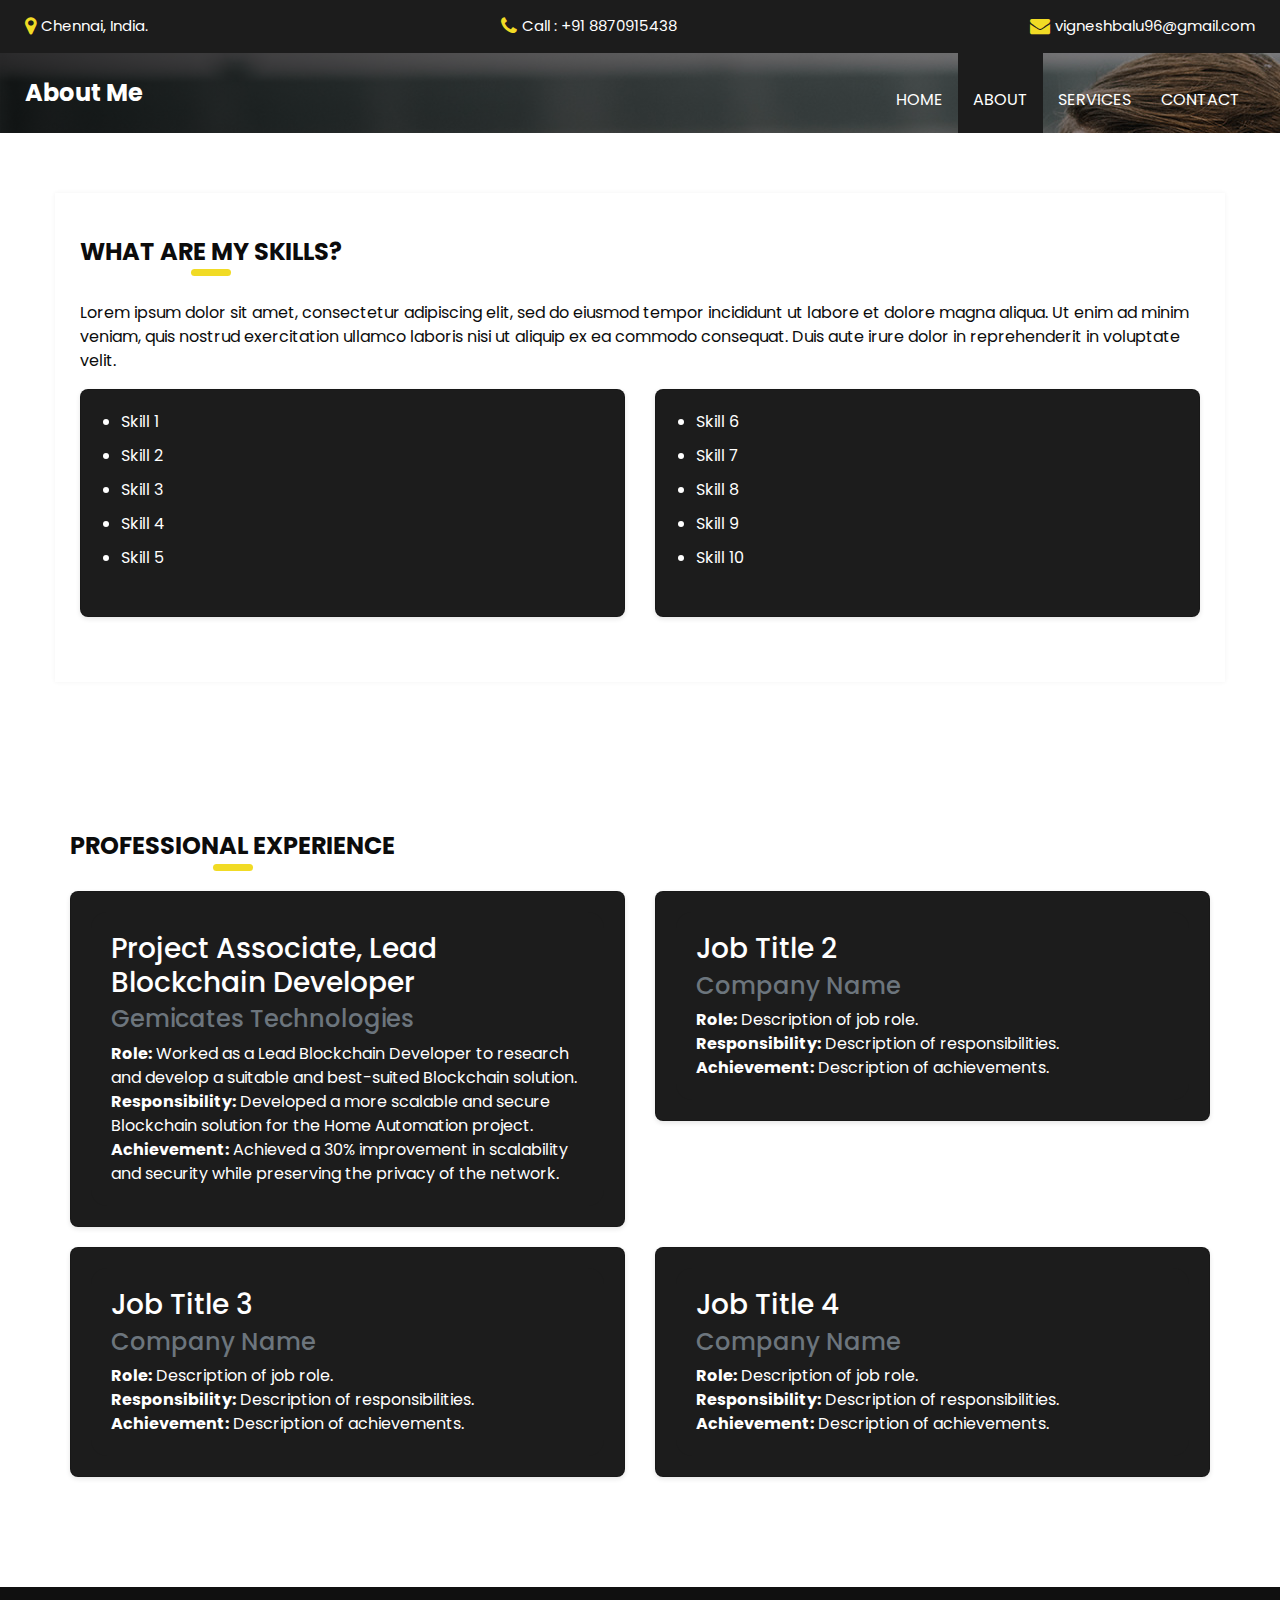
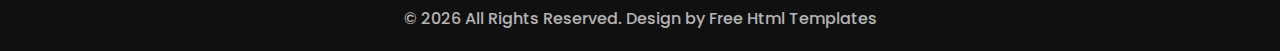
<file: about.html>
<!DOCTYPE html>
<html>

<head>
  <!-- Basic -->
  <meta charset="utf-8" />
  <meta http-equiv="X-UA-Compatible" content="IE=edge" />
  <!-- Mobile Metas -->
  <meta name="viewport" content="width=device-width, initial-scale=1, shrink-to-fit=no" />
  <!-- Site Metas -->
  <meta name="keywords" content="" />
  <meta name="description" content="" />
  <meta name="author" content="" />
  <link rel="shortcut icon" href="images/favicon.png" type="image/x-icon">

  <title>About</title>

  <!-- bootstrap core css -->
  <link rel="stylesheet" type="text/css" href="css/bootstrap.css" />

  <!-- fonts style -->
  <link href="https://fonts.googleapis.com/css?family=Open+Sans:400,700|Poppins:400,600,700&display=swap" rel="stylesheet" />

  <!-- Custom styles for this template -->
  <link href="css/style.css" rel="stylesheet" />
  <!-- responsive style -->
  <link href="css/responsive.css" rel="stylesheet" />
  <link href="css/style.scss" rel="stylesheet">
</head>

<body class="sub_page">
  <div class="hero_area">
    <!-- header section strats -->
    <div class="hero_bg_box">
      <div class="img-box">
        <img src="images/hero-bg.jpg" alt="">
      </div>
    </div>

    <header class="header_section">
      <div class="header_top">
        <div class="container-fluid">
          <div class="contact_link-container">
            <a href="" class="contact_link1">
              <i class="fa fa-map-marker" aria-hidden="true"></i>
              <span>
                Chennai, India.
              </span>
            </a>
            <a href="" class="contact_link2">
              <i class="fa fa-phone" aria-hidden="true"></i>
              <span>
                Call : +91 8870915438
              </span>
            </a>
            <a href="" class="contact_link3">
              <i class="fa fa-envelope" aria-hidden="true"></i>
              <span>
                vigneshbalu96@gmail.com
              </span>
            </a>
          </div>
        </div>
      </div>
      <div class="header_bottom">
        <div class="container-fluid">
          <nav class="navbar navbar-expand-lg custom_nav-container">
            <a class="navbar-brand" href="index.html">
              <span>
                About Me
              </span>
            </a>
            <button class="navbar-toggler" type="button" data-toggle="collapse" data-target="#navbarSupportedContent" aria-controls="navbarSupportedContent" aria-expanded="false" aria-label="Toggle navigation">
              <span class=""></span>
            </button>

            <div class="collapse navbar-collapse ml-auto" id="navbarSupportedContent">
              <ul class="navbar-nav  ">
                <li class="nav-item ">
                  <a class="nav-link" href="index.html">Home <span class="sr-only">(current)</span></a>
                </li>
                <li class="nav-item active">
                  <a class="nav-link" href="about.html"> About</a>
                </li>
                <li class="nav-item">
                  <a class="nav-link" href="service.html"> Services </a>
                </li>
                <!-- <li class="nav-item">
                  <a class="nav-link" href="guard.html"> Guards </a>
                </li> -->
                <li class="nav-item">
                  <a class="nav-link" href="contact.html">Contact</a>
                </li>
              </ul>
            </div>
          </nav>
        </div>
      </div>
    </header>
    <!-- end header section -->
  </div>

  <!-- about section -->

  <section class="about_section layout_padding">
    <div class="container">
      <div class="row">
        <div class="px-0">
          <div class="detail-box">
            <div class="heading_container ">
              <h2>What Are My Skills?</h2>
            </div>
            <p>
              Lorem ipsum dolor sit amet, consectetur adipiscing elit, sed do
              eiusmod tempor incididunt ut labore et dolore magna aliqua. Ut
              enim ad minim veniam, quis nostrud exercitation ullamco laboris
              nisi ut aliquip ex ea commodo consequat. Duis aute irure dolor
              in reprehenderit in voluptate velit.
            </p>
            <div class="row">
              <div class="col-md-6">
                <div class="card">
                  <ul>
                    <li>Skill 1</li>
                    <li>Skill 2</li>
                    <li>Skill 3</li>
                    <li>Skill 4</li>
                    <li>Skill 5</li>
                  </ul>
                </div>
              </div>
              <div class="col-md-6">
                <div class="card">
                  <ul>
                    <li>Skill 6</li>
                    <li>Skill 7</li>
                    <li>Skill 8</li>
                    <li>Skill 9</li>
                    <li>Skill 10</li>
                  </ul>
                </div>
              </div>
            </div>
            <!-- <div class="btn-box">
              <a href="">
                Read More
              </a>
            </div> -->
          </div>
        </div>
      </div>
    </div>
  </section>
  
  

  <!-- <section class="about_section layout_padding">
    <div class="container">
      <div class="row">
        <div class="col-md-6 px-0">
          <div class="img_container">
            <div class="img-box">
              <img src="images/about-img.jpg" alt="" />
            </div>
          </div>
        </div>
        <div class="col-md-6 px-0">
          <div class="detail-box">
            <div class="heading_container ">
              <h2>
                What Are My Skills?
              </h2>
            </div>
            <p>
              Lorem ipsum dolor sit amet, consectetur adipiscing elit, sed do
              eiusmod tempor incididunt ut labore et dolore magna aliqua. Ut
              enim ad minim veniam, quis nostrud exercitation ullamco laboris
              nisi ut aliquip ex ea commodo consequat. Duis aute irure dolor
              in reprehenderit in voluptate velit
            </p>
            <div class="btn-box">
              <a href="">
                Read More
              </a>
            </div>
          </div>
        </div>
      </div>
    </div>
  </section> -->

  <!-- experience section -->

  <!-- experience section -->

  <section class="experience_section layout_padding">
    <div class="container">
      <div class="heading_container">
        <h2>
          Professional Experience
        </h2>
      </div>
      <div class="row">
        <div class="col-md-6">
          <div class="card">
            <div class="card-body">
              <h3 class="card-title">Project Associate, Lead Blockchain Developer</h3>
              <h4 class="card-subtitle mb-2 text-muted">Gemicates Technologies</h4>
              <p class="card-text">
                <strong>Role:</strong> Worked as a Lead Blockchain Developer to research and develop a suitable and best-suited Blockchain solution.<br>
                <strong>Responsibility:</strong> Developed a more scalable and secure Blockchain solution for the Home Automation project.<br>
                <strong>Achievement:</strong> Achieved a 30% improvement in scalability and security while preserving the privacy of the network.
              </p>
            </div>
          </div>
        </div>
        <div class="col-md-6">
          <div class="card">
            <div class="card-body">
              <h3 class="card-title">Job Title 2</h3>
              <h4 class="card-subtitle mb-2 text-muted">Company Name</h4>
              <p class="card-text">
                <strong>Role:</strong> Description of job role.<br>
                <strong>Responsibility:</strong> Description of responsibilities.<br>
                <strong>Achievement:</strong> Description of achievements.
              </p>
            </div>
          </div>
        </div>
      </div>
      <div class="row">
        <div class="col-md-6">
          <div class="card">
            <div class="card-body">
              <h3 class="card-title">Job Title 3</h3>
              <h4 class="card-subtitle mb-2 text-muted">Company Name</h4>
              <p class="card-text">
                <strong>Role:</strong> Description of job role.<br>
                <strong>Responsibility:</strong> Description of responsibilities.<br>
                <strong>Achievement:</strong> Description of achievements.
              </p>
            </div>
          </div>
        </div>
        <div class="col-md-6">
          <div class="card">
            <div class="card-body">
              <h3 class="card-title">Job Title 4</h3>
              <h4 class="card-subtitle mb-2 text-muted">Company Name</h4>
              <p class="card-text">
                <strong>Role:</strong> Description of job role.<br>
                <strong>Responsibility:</strong> Description of responsibilities.<br>
                <strong>Achievement:</strong> Description of achievements.
              </p>
            </div>
          </div>
        </div>
      </div>
      <!-- Add more rows as needed -->
    </div>
  </section>
  
  <!-- end experience section -->

  <!-- end about section -->

  <!-- info section -->
  <!-- <section class="info_section ">
    <div class="container">
      <div class="row">
        <div class="col-md-3">
          <div class="info_logo">
            <a class="navbar-brand" href="index.html">
              <span>
                Guarder
              </span>
            </a>
            <p>
              dolor sit amet, consectetur magna aliqua. Ut enim ad minim veniam, quisdotempor incididunt r
            </p>
          </div>
        </div>
        <div class="col-md-3">
          <div class="info_links">
            <h5>
              Useful Link
            </h5>
            <ul>
              <li>
                <a href="">
                  dolor sit amet, consectetur
                </a>
              </li>
              <li>
                <a href="">
                  magna aliqua. Ut enim ad
                </a>
              </li>
              <li>
                <a href="">
                  minim veniam,
                </a>
              </li>
              <li>
                <a href="">
                  quisdotempor incididunt r
                </a>
              </li>
            </ul>
          </div>
        </div>
        <div class="col-md-3">
          <div class="info_info">
            <h5>
              Contact Us
            </h5>
          </div>
          <div class="info_contact">
            <a href="" class="">
              <i class="fa fa-map-marker" aria-hidden="true"></i>
              <span>
                Lorem ipsum dolor sit amet,
              </span>
            </a>
            <a href="" class="">
              <i class="fa fa-phone" aria-hidden="true"></i>
              <span>
                Call : +01 1234567890
              </span>
            </a>
            <a href="" class="">
              <i class="fa fa-envelope" aria-hidden="true"></i>
              <span>
                demo@gmail.com
              </span>
            </a>
          </div>
        </div>
        <div class="col-md-3">
          <div class="info_form ">
            <h5>
              Newsletter
            </h5>
            <form action="#">
              <input type="email" placeholder="Enter your email">
              <button>
                Subscribe
              </button>
            </form>
            <div class="social_box">
              <a href="">
                <i class="fa fa-facebook" aria-hidden="true"></i>
              </a>
              <a href="">
                <i class="fa fa-twitter" aria-hidden="true"></i>
              </a>
              <a href="">
                <i class="fa fa-youtube" aria-hidden="true"></i>
              </a>
              <a href="">
                <i class="fa fa-instagram" aria-hidden="true"></i>
              </a>
            </div>
          </div>
        </div>
      </div>
    </div>
  </section> -->

  <!-- end info_section -->




  <!-- footer section -->
  <footer class="container-fluid footer_section">
    <p>
      &copy; <span id="currentYear"></span> All Rights Reserved. Design by
      <a href="https://html.design/">Free Html Templates</a>
    </p>
  </footer>
  <!-- footer section -->

  <script src="js/jquery-3.4.1.min.js"></script>
  <script src="js/bootstrap.js"></script>
  <script src="js/custom.js"></script>
</body>

</html>
</file>
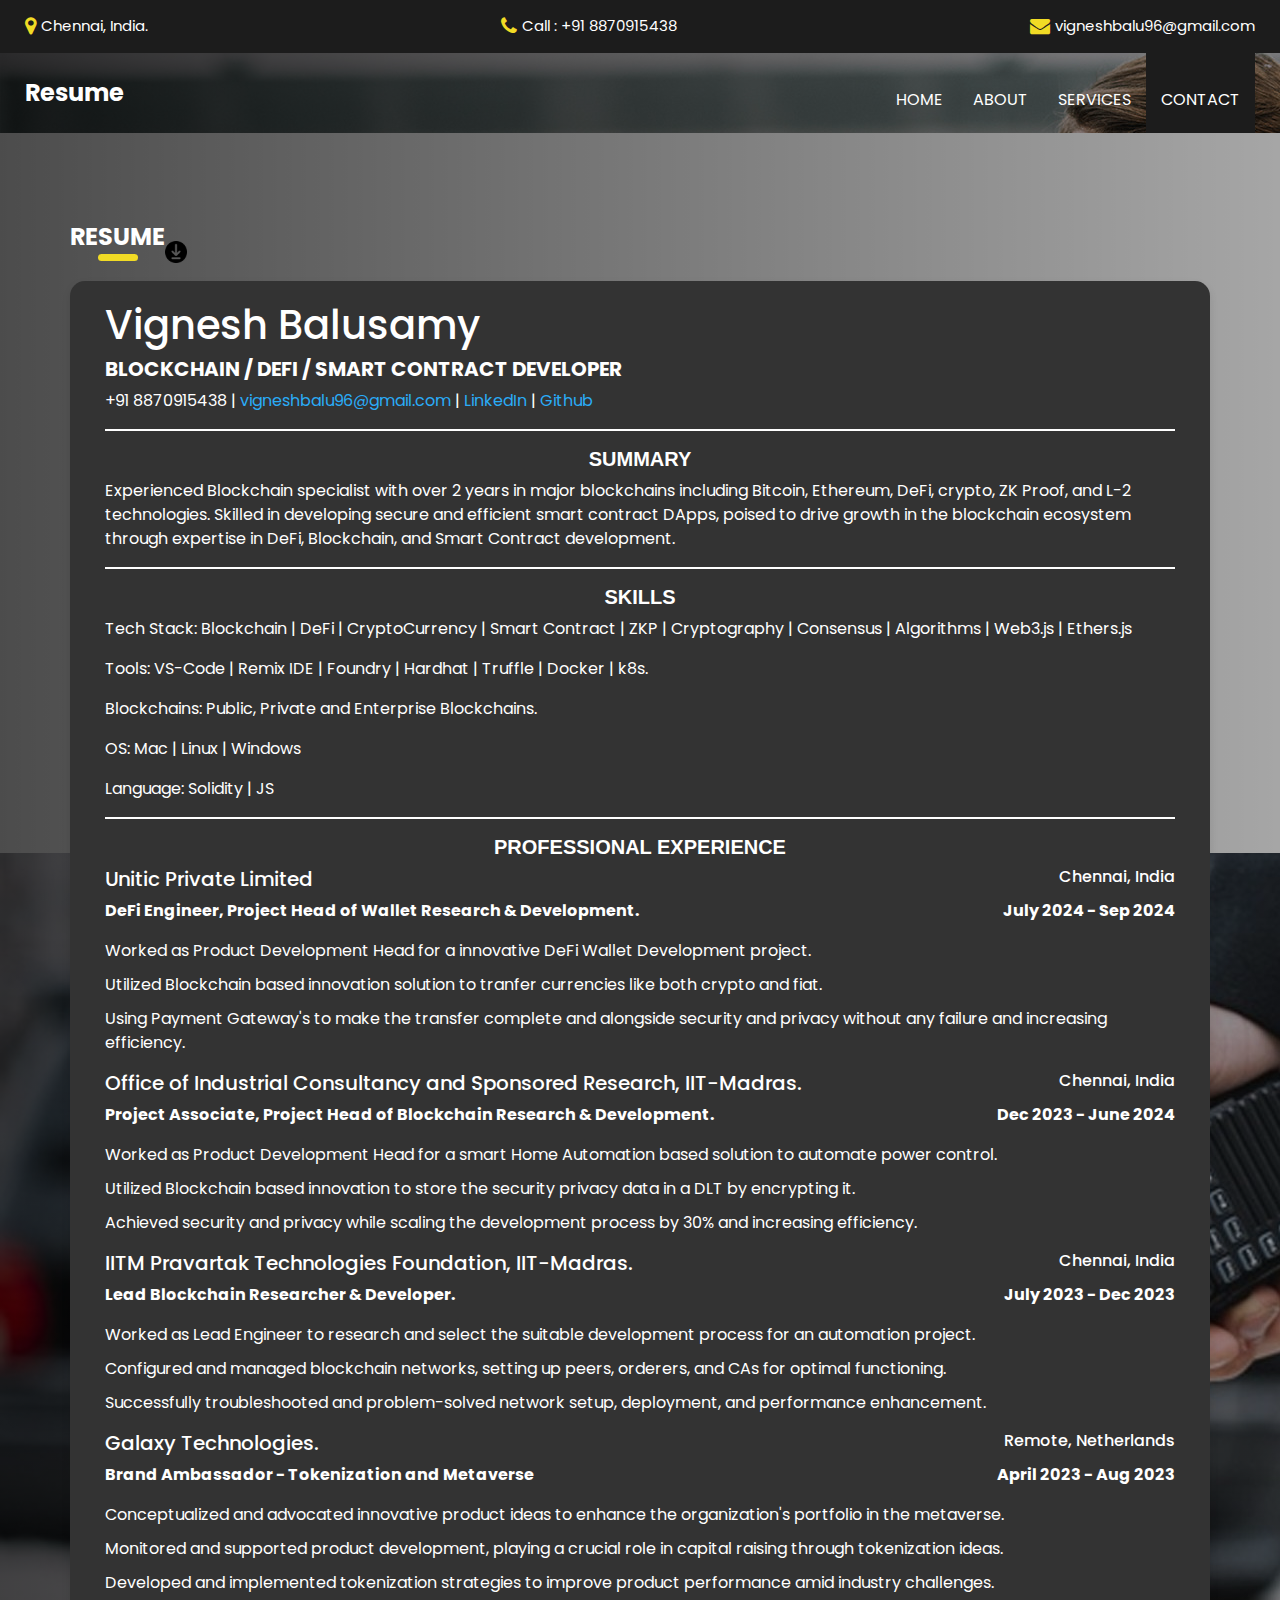
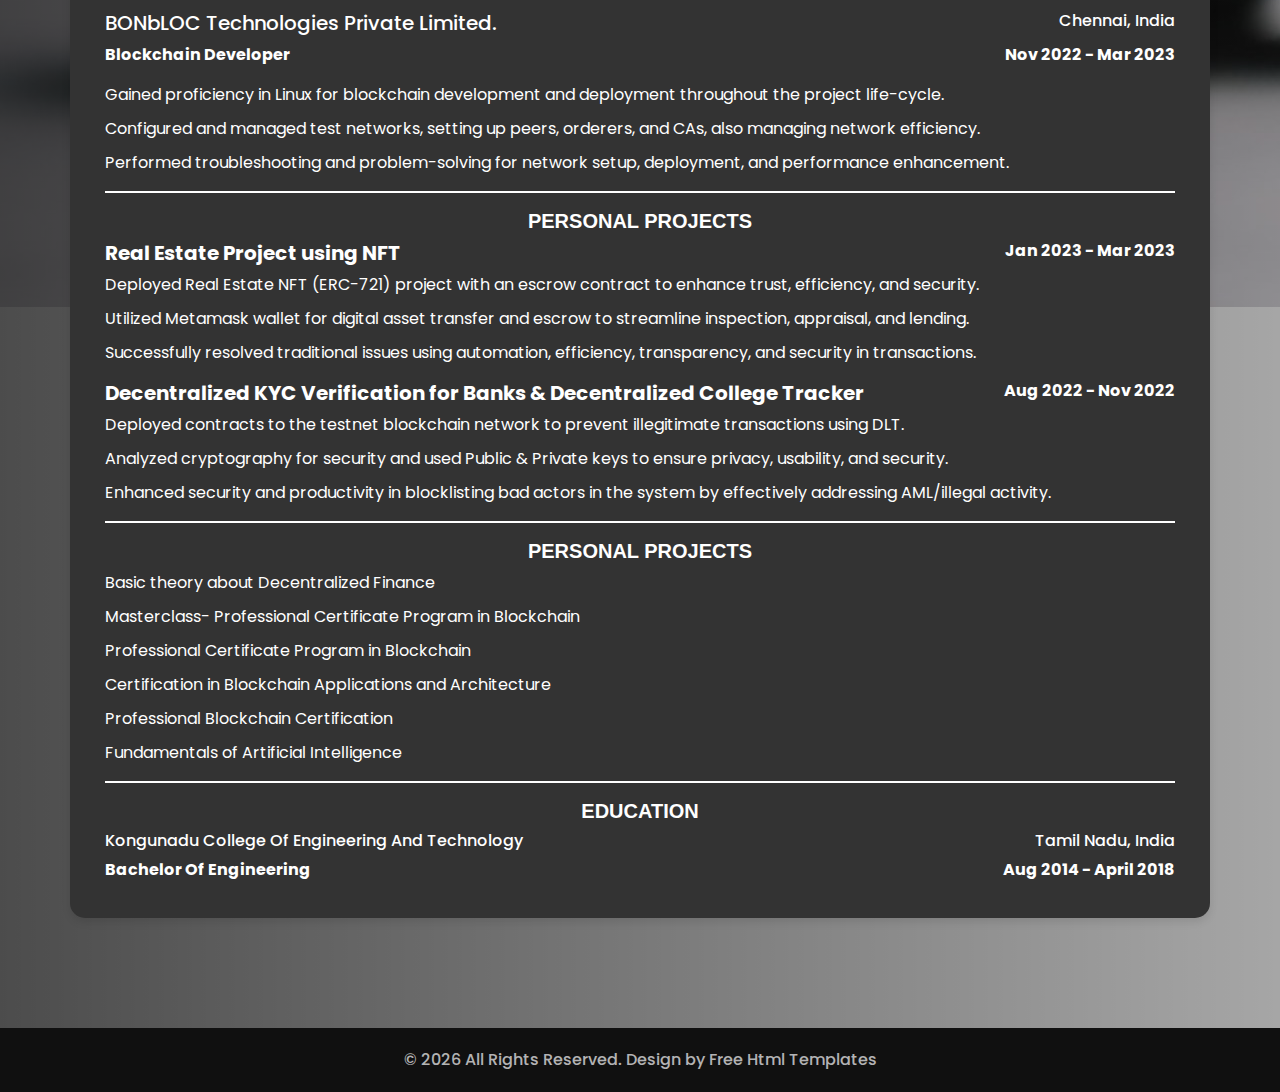
<file: contact.html>
<!DOCTYPE html>
<html lang="en">
<head>
  <meta charset="utf-8" />
  <meta http-equiv="X-UA-Compatible" content="IE=edge" />
  <meta name="viewport" content="width=device-width, initial-scale=1, shrink-to-fit=no" />
  <meta name="keywords" content="" />
  <meta name="description" content="" />
  <meta name="author" content="" />
  <link rel="shortcut icon" href="images/favicon.png" type="image/x-icon">

  <title>Contact Me</title>

  <!-- Bootstrap core CSS -->
  <link rel="stylesheet" type="text/css" href="css/bootstrap.css" />

  <!-- Fonts style -->
  <link href="https://fonts.googleapis.com/css?family=Open+Sans:400,700|Poppins:400,600,700&display=swap" rel="stylesheet" />

  <!-- Custom styles for this template -->
  <link href="css/style.css" rel="stylesheet" />
  <!-- Responsive style -->
  <link href="css/responsive.css" rel="stylesheet" />

  <style>
    /* General reset for ul and li */
    ul {
      list-style-type: none; /* Remove default bullets */
      padding-left: 20px; /* Provide padding for indentation */
    }

    /* Custom bullet point style for resume */
    ul.resume-list li {
      color: #fff; /* White text */
      text-shadow: 1px 1px 1px rgba(0,0,0,0.5); /* Shadow for better visibility */
      position: relative;
      padding-left: 30px; /* Space between bullet and text */
      margin-bottom: 10px; /* Space between list items */
      color: #333; /* Text color */
    }

    ul.resume-list li:before {
      content: ''; /* Create bullet point */
      position: absolute;
      top: 50%; /* Position vertically in the middle */
      left: 0;
      transform: translateY(-50%);
      width: 10px; /* Size of the bullet */
      height: 10px;
      border-radius: 50%; /* Round shape */
      background-color: #444; /* Dark grey color */
      border: 2px solid #fff; /* White border */
    }

    /* Navbar style */
    .navbar-nav {
      list-style-type: none; /* Remove default bullets */
      padding: 0; /* Optional: Remove default padding */
    }

    /* Custom styles for resume card */
    .resume-card {
      background-color: #333;
      color: #fff;
      padding: 20px;
      border-radius: 15px;
      box-shadow: 0 4px 8px rgba(0, 0, 0, 0.1);
      margin-bottom: 20px;
      position: relative;
    }

    .resume h1, .resume h2, .resume h3, .resume h4 {
      color: #fff;
    }

    .resume a {
      color: #2aacf7;
    }

    .resume ul {
      list-style-type: none;
      padding: 0;
    }

    .resume ul li {
      margin-bottom: 10px;
    }

    .btn-download-container {
      position: absolute;
      bottom: 20px;
      right: 20px;
    }

    .btn-download {
      background-color: #ffcc00;
      color: #fff;
      padding: 10px 20px;
      border: none;
      border-radius: 5px;
      font-size: 16px;
      text-align: center;
      text-decoration: none;
      cursor: pointer;
    }
  </style>
</head>

<body class="sub_page">
  <div class="hero_area">
    <!-- Header section starts -->
    <div class="hero_bg_box">
      <div class="img-box">
        <img src="images/hero-bg.jpg" alt="">
      </div>
    </div>

    <header class="header_section">
      <div class="header_top">
        <div class="container-fluid">
          <div class="contact_link-container">
            <a href="" class="contact_link1">
              <i class="fa fa-map-marker" aria-hidden="true"></i>
              <span>
                Chennai, India.
              </span>
            </a>
            <a href="" class="contact_link2">
              <i class="fa fa-phone" aria-hidden="true"></i>
              <span>
                Call : +91 8870915438
              </span>
            </a>
            <a href="" class="contact_link3">
              <i class="fa fa-envelope" aria-hidden="true"></i>
              <span>
                vigneshbalu96@gmail.com
              </span>
            </a>
          </div>
        </div>
      </div>
      <div class="header_bottom">
        <div class="container-fluid">
          <nav class="navbar navbar-expand-lg custom_nav-container">
            <a class="navbar-brand" href="index.html">
              <span>
                Resume
              </span>
            </a>
            <button class="navbar-toggler" type="button" data-toggle="collapse" data-target="#navbarSupportedContent" aria-controls="navbarSupportedContent" aria-expanded="false" aria-label="Toggle navigation">
              <span class=""></span>
            </button>
            <div class="collapse navbar-collapse ml-auto" id="navbarSupportedContent">
              <ul class="navbar-nav">
                <li class="nav-item">
                  <a class="nav-link" href="index.html">Home <span class="sr-only">(current)</span></a>
                </li>
                <li class="nav-item">
                  <a class="nav-link" href="about.html">About</a>
                </li>
                <li class="nav-item">
                  <a class="nav-link" href="service.html">Services</a>
                </li>
                <li class="nav-item active">
                  <a class="nav-link" href="contact.html">Contact</a>
                </li>
              </ul>
            </div>            
          </nav>
        </div>
      </div>
    </header>
    <!-- End header section -->
  </div>

  <!-- Contact section -->
  <section class="contact_section layout_padding">
    <div class="contact_bg_box">
      <div class="img-box">
        <img src="images/contact-bg.jpg" alt="">
      </div>
    </div>
    <div class="container">
      <div class="heading_container heading_center resume-heading">
        <h2>
          Resume 
        </h2>
        <img src="./images/downloading.png" />
      </div>
      <div class="row">
        <div class="col-md-12">
          <div class="resume-card">
            <section class="resume">
              <div class="container">
                <h1>Vignesh Balusamy</h1>
                <h5><strong>BLOCKCHAIN / DEFI / SMART CONTRACT DEVELOPER</strong></h5>
                <p>+91 8870915438 | <a href="mailto:vigneshbalu96@gmail.com" target="_blank">vigneshbalu96@gmail.com</a> | <a href="https://www.linkedin.com/in/10vb/" target="_blank">LinkedIn</a> | <a href="https://github.com/vigneshbalu96" target="_blank">Github</a></p>

                <hr style="border: none; height: 2px; background-color: white;">

                <h5 style="text-align: center; font-family: 'Arial', serif;"><strong>SUMMARY</strong></h5>
                <p>Experienced Blockchain specialist with over 2 years in major blockchains including Bitcoin, Ethereum, DeFi, crypto, ZK Proof, and L-2 technologies. Skilled in developing secure and efficient smart contract DApps, poised to drive growth in the blockchain ecosystem through expertise in DeFi, Blockchain, and Smart Contract development.</p>

                <hr style="border: none; height: 2px; background-color: white;">

                <h5 style="text-align: center; font-family: 'Arial', serif;"><strong>SKILLS</strong></h5>
                <p>Tech Stack: Blockchain | DeFi | CryptoCurrency | Smart Contract | ZKP | Cryptography | Consensus | Algorithms | Web3.js | Ethers.js</p>
                <p>Tools: VS-Code | Remix IDE | Foundry | Hardhat | Truffle | Docker | k8s.</p>
                <p>Blockchains: Public, Private and Enterprise Blockchains.</p>
                <p>OS: Mac | Linux | Windows</p>
                <p>Language: Solidity | JS</p>
                
                <hr style="border: none; height: 2px; background-color: white;">

                <h5 style="text-align: center; font-family: 'Arial', serif;"><strong>PROFESSIONAL EXPERIENCE</strong></h5>
                <h5>Unitic Private Limited<span style="float: right; font-size: 16px;"> Chennai, India</span></h5>
                <p><strong>
                  DeFi Engineer, Project Head of Wallet Research & Development.
                  <span style="float: right; font-size: 16px;"> July 2024 - Sep 2024 </span>
                </strong></p>
                <ul>
                  <li>Worked as Product Development Head for a innovative DeFi Wallet Development project.</li>
                  <li>Utilized Blockchain based innovation solution to tranfer currencies like both crypto and fiat.</li>
                  <li>Using Payment Gateway's to make the transfer complete and alongside security and privacy without any failure and increasing efficiency.</li>
                </ul>
                <h5>Office of Industrial Consultancy and Sponsored Research, IIT-Madras. <span style="float: right; font-size: 16px;"> Chennai, India</span></h5>
                <p><strong>
                  Project Associate, Project Head of Blockchain Research & Development.
                  <span style="float: right; font-size: 16px;"> Dec 2023 - June 2024 </span>
                </strong></p>
                <ul>
                  <li> Worked as Product Development Head for a smart Home Automation based solution to automate power control.</li>
                  <li>Utilized Blockchain based innovation to store the security privacy data in a DLT by encrypting it.</li>
                  <li>Achieved security and privacy while scaling the development process by 30% and increasing efficiency.</li>
                </ul>
                <h5>IITM Pravartak Technologies Foundation, IIT-Madras. <span style="float: right; font-size: 16px;"> Chennai, India</span></h5>
                <p><strong>
                  Lead Blockchain Researcher & Developer.
                  <span style="float: right; font-size: 16px;"> July 2023 - Dec 2023 </span>
                </strong></p>
                <ul>
                  <li>Worked as Lead Engineer to research and select the suitable development process for an automation project.</li>
                  <li>Configured and managed blockchain networks, setting up peers, orderers, and CAs for optimal functioning.</li>
                  <li>Successfully troubleshooted and problem-solved network setup, deployment, and performance enhancement.</li>
                </ul>
                <h5>Galaxy Technologies. <span style="float: right; font-size: 16px;"> Remote, Netherlands</span></h4>
                <p><strong>
                  Brand Ambassador - Tokenization and Metaverse
                  <span style="float: right; font-size: 16px;"> April 2023 - Aug 2023 </span>
                </strong></p>
                <ul>
                  <li>Conceptualized and advocated innovative product ideas to enhance the organization's portfolio in the metaverse.</li>
                  <li>Monitored and supported product development, playing a crucial role in capital raising through tokenization ideas.</li>
                  <li>Developed and implemented tokenization strategies to improve product performance amid industry challenges.</li>
                </ul>
                <h5>BONbLOC Technologies Private Limited. <span style="float: right; font-size: 16px;">Chennai, India</span></h5>
                <p>
                  <strong>
                    Blockchain Developer
                    <span style="float: right; font-size: 16px;"> Nov 2022 - Mar 2023</span>
                  </strong>
                </p>
                <ul>
                  <li>Gained proficiency in Linux for blockchain development and deployment throughout the project life-cycle.</li>
                  <li>Configured and managed test networks, setting up peers, orderers, and CAs, also managing network efficiency.</li>
                  <li>Performed troubleshooting and problem-solving for network setup, deployment, and performance enhancement.</li>
                </ul>

                <hr style="border: none; height: 2px; background-color: white;">

                <h5 style="text-align: center; font-family: 'Arial', serif;"><strong>PERSONAL PROJECTS</strong></h5>
                <h5> 
                  <strong> 
                    Real Estate Project using NFT 
                    <span style="float: right; font-size: 16px;"> Jan 2023 - Mar 2023</span>
                  </strong>
                </h5>
                <ul>
                  <li>Deployed Real Estate NFT (ERC-721) project with an escrow contract to enhance trust, efficiency, and security.</li>
                  <li>Utilized Metamask wallet for digital asset transfer and escrow to streamline inspection, appraisal, and lending.</li>
                  <li>Successfully resolved traditional issues using automation, efficiency, transparency, and security in transactions.</li>
                </ul>
                <h5>
                  <strong>
                    Decentralized KYC Verification for Banks & Decentralized College Tracker
                    <span style="float: right; font-size: 16px;"> Aug 2022 - Nov 2022 </span>
                  </strong>
                </h5>
                <ul>
                  <li>Deployed contracts to the testnet blockchain network to prevent illegitimate transactions using DLT.</li>
                  <li>Analyzed cryptography for security and used Public & Private keys to ensure privacy, usability, and security.</li>
                  <li>Enhanced security and productivity in blocklisting bad actors in the system by effectively addressing AML/illegal activity.</li>
                </ul>

                <hr style="border: none; height: 2px; background-color: white;">

                <h5 style="text-align: center; font-family: 'Arial', serif;"><strong>PERSONAL PROJECTS</strong></h5>
                <ul>
                  <li>Basic theory about Decentralized Finance</li>
                  <li>Masterclass- Professional Certificate Program in Blockchain</li>
                  <li>Professional Certificate Program in Blockchain</li>
                  <li>Certification in Blockchain Applications and Architecture</li>
                  <li>Professional Blockchain Certification</li>
                  <li>Fundamentals of Artificial Intelligence</li>
                </ul>

                <hr style="border: none; height: 2px; background-color: white;">

                <h5 style="text-align: center; font-family: 'Arial', serif;"><strong>EDUCATION</strong></h5>
                <h6>
                  Kongunadu College Of Engineering And Technology
                  <span style="float: right; font-size: 16px ">Tamil Nadu, India</span>
                </h6>
                <p><strong> Bachelor Of Engineering</strong>
                  <span style="float: right; font-size: 16px;"><strong>Aug 2014 - April 2018</strong></span>
                </p>
              </div>
            </section>
          </div>
        </div>
      </div>
    </div>
  </section>

  <!-- Footer section -->
  <footer class="container-fluid footer_section">
    <p>
      &copy; <span id="currentYear"></span> All Rights Reserved. Design by
      <a href="https://html.design/">Free Html Templates</a>
    </p>
  </footer>
  <!-- Footer section -->

  <script src="js/jquery-3.4.1.min.js"></script>
  <script src="js/bootstrap.js"></script>
  <script src="js/custom.js"></script>
</body>
</html>
</file>
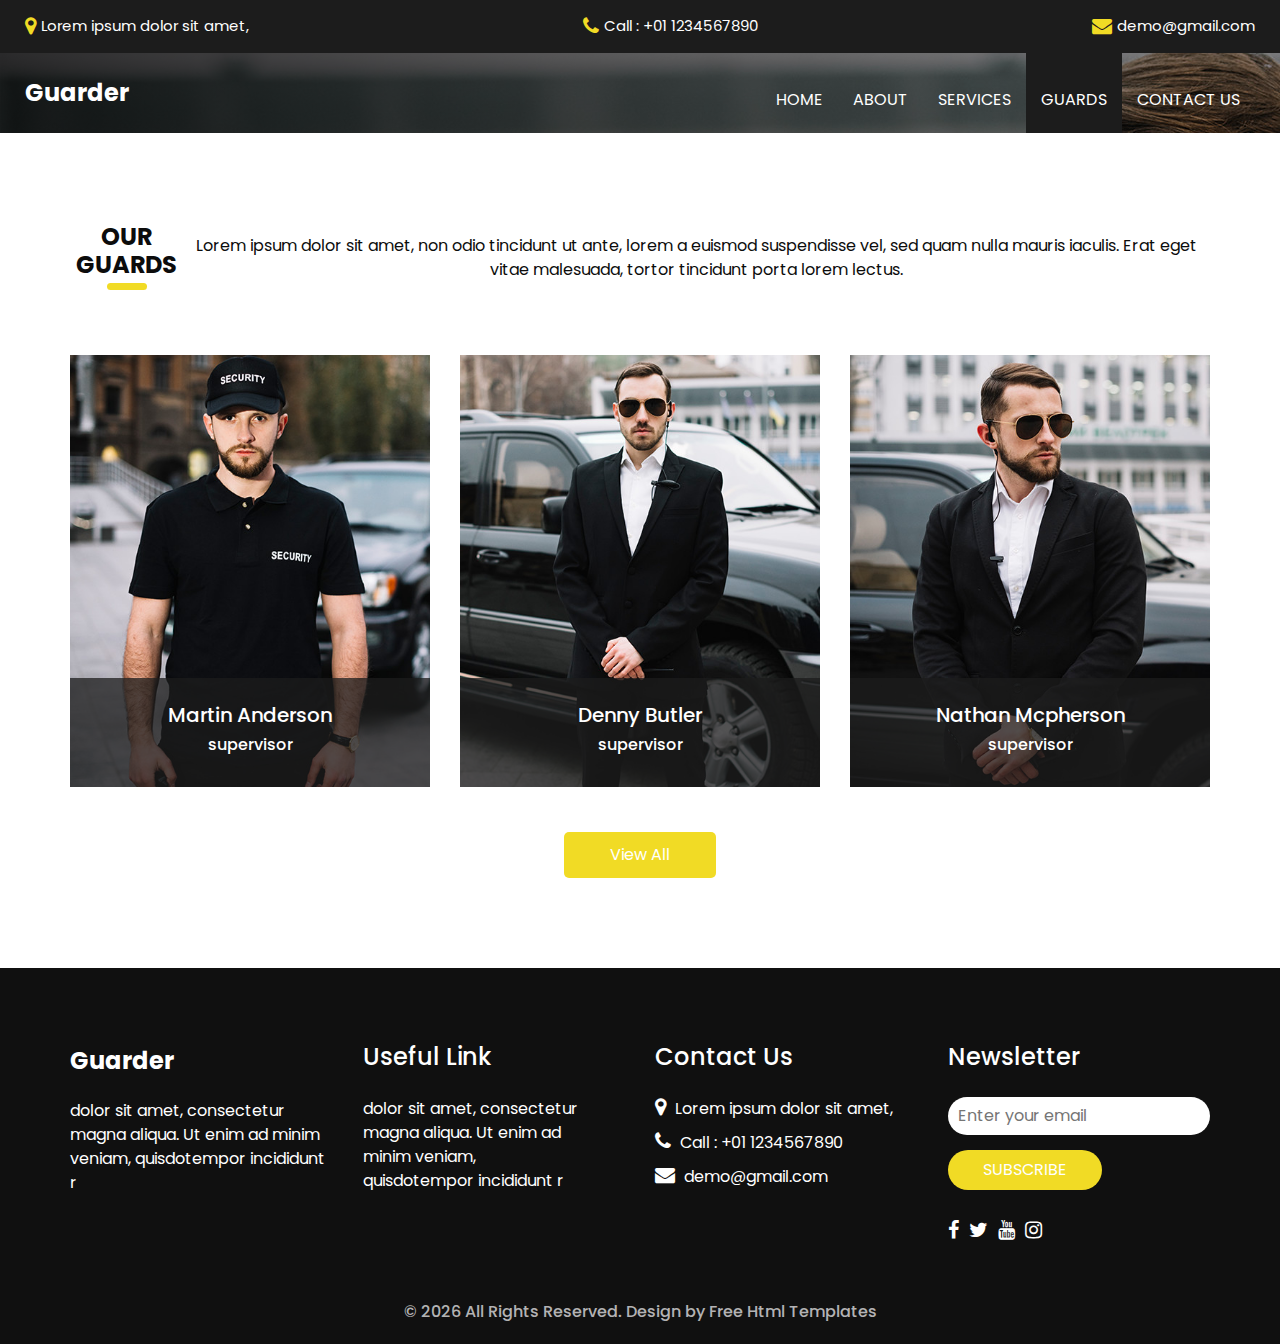
<file: guard.html>
<!DOCTYPE html>
<html>

<head>
  <!-- Basic -->
  <meta charset="utf-8" />
  <meta http-equiv="X-UA-Compatible" content="IE=edge" />
  <!-- Mobile Metas -->
  <meta name="viewport" content="width=device-width, initial-scale=1, shrink-to-fit=no" />
  <!-- Site Metas -->
  <meta name="keywords" content="" />
  <meta name="description" content="" />
  <meta name="author" content="" />
  <link rel="shortcut icon" href="images/favicon.png" type="image/x-icon">

  <title>Guarder</title>

  <!-- bootstrap core css -->
  <link rel="stylesheet" type="text/css" href="css/bootstrap.css" />

  <!-- fonts style -->
  <link href="https://fonts.googleapis.com/css?family=Open+Sans:400,700|Poppins:400,600,700&display=swap" rel="stylesheet" />

  <!-- Custom styles for this template -->
  <link href="css/style.css" rel="stylesheet" />
  <!-- responsive style -->
  <link href="css/responsive.css" rel="stylesheet" />
</head>

<body class="sub_page">
  <div class="hero_area">
    <!-- header section strats -->
    <div class="hero_bg_box">
      <div class="img-box">
        <img src="images/hero-bg.jpg" alt="">
      </div>
    </div>

    <header class="header_section">
      <div class="header_top">
        <div class="container-fluid">
          <div class="contact_link-container">
            <a href="" class="contact_link1">
              <i class="fa fa-map-marker" aria-hidden="true"></i>
              <span>
                Lorem ipsum dolor sit amet,
              </span>
            </a>
            <a href="" class="contact_link2">
              <i class="fa fa-phone" aria-hidden="true"></i>
              <span>
                Call : +01 1234567890
              </span>
            </a>
            <a href="" class="contact_link3">
              <i class="fa fa-envelope" aria-hidden="true"></i>
              <span>
                demo@gmail.com
              </span>
            </a>
          </div>
        </div>
      </div>
      <div class="header_bottom">
        <div class="container-fluid">
          <nav class="navbar navbar-expand-lg custom_nav-container">
            <a class="navbar-brand" href="index.html">
              <span>
                Guarder
              </span>
            </a>
            <button class="navbar-toggler" type="button" data-toggle="collapse" data-target="#navbarSupportedContent" aria-controls="navbarSupportedContent" aria-expanded="false" aria-label="Toggle navigation">
              <span class=""></span>
            </button>

            <div class="collapse navbar-collapse ml-auto" id="navbarSupportedContent">
              <ul class="navbar-nav  ">
                <li class="nav-item ">
                  <a class="nav-link" href="index.html">Home <span class="sr-only">(current)</span></a>
                </li>
                <li class="nav-item">
                  <a class="nav-link" href="about.html"> About</a>
                </li>
                <li class="nav-item">
                  <a class="nav-link" href="service.html"> Services </a>
                </li>
                <li class="nav-item active">
                  <a class="nav-link" href="guard.html"> Guards </a>
                </li>
                <li class="nav-item">
                  <a class="nav-link" href="contact.html">Contact us</a>
                </li>
              </ul>
            </div>
          </nav>
        </div>
      </div>
    </header>
    <!-- end header section -->
  </div>

  <!-- team section -->

  <section class="team_section layout_padding">
    <div class="container">
      <div class="heading_container heading_center">
        <h2>
          Our Guards
        </h2>
        <p>
          Lorem ipsum dolor sit amet, non odio tincidunt ut ante, lorem a euismod suspendisse vel, sed quam nulla mauris
          iaculis. Erat eget vitae malesuada, tortor tincidunt porta lorem lectus.
        </p>
      </div>
      <div class="row">
        <div class="col-md-4 col-sm-6 mx-auto ">
          <div class="box">
            <div class="img-box">
              <img src="images/t1.jpg" alt="">
            </div>
            <div class="detail-box">
              <h5>
                Martin Anderson
              </h5>
              <h6 class="">
                supervisor
              </h6>
            </div>
          </div>
        </div>
        <div class="col-md-4 col-sm-6 mx-auto ">
          <div class="box">
            <div class="img-box">
              <img src="images/t2.jpg" alt="">
            </div>
            <div class="detail-box">
              <h5>
                Denny Butler
              </h5>
              <h6 class="">
                supervisor
              </h6>
            </div>
          </div>
        </div>
        <div class="col-md-4 col-sm-6 mx-auto ">
          <div class="box">
            <div class="img-box">
              <img src="images/t3.jpg" alt="">
            </div>
            <div class="detail-box">
              <h5>
                Nathan Mcpherson
              </h5>
              <h6 class="">
                supervisor
              </h6>
            </div>
          </div>
        </div>
      </div>
      <div class="btn-box">
        <a href="">
          View All
        </a>
      </div>
    </div>
  </section>

  <!-- end team section -->

  <!-- info section -->
  <section class="info_section ">
    <div class="container">
      <div class="row">
        <div class="col-md-3">
          <div class="info_logo">
            <a class="navbar-brand" href="index.html">
              <span>
                Guarder
              </span>
            </a>
            <p>
              dolor sit amet, consectetur magna aliqua. Ut enim ad minim veniam, quisdotempor incididunt r
            </p>
          </div>
        </div>
        <div class="col-md-3">
          <div class="info_links">
            <h5>
              Useful Link
            </h5>
            <ul>
              <li>
                <a href="">
                  dolor sit amet, consectetur
                </a>
              </li>
              <li>
                <a href="">
                  magna aliqua. Ut enim ad
                </a>
              </li>
              <li>
                <a href="">
                  minim veniam,
                </a>
              </li>
              <li>
                <a href="">
                  quisdotempor incididunt r
                </a>
              </li>
            </ul>
          </div>
        </div>
        <div class="col-md-3">
          <div class="info_info">
            <h5>
              Contact Us
            </h5>
          </div>
          <div class="info_contact">
            <a href="" class="">
              <i class="fa fa-map-marker" aria-hidden="true"></i>
              <span>
                Lorem ipsum dolor sit amet,
              </span>
            </a>
            <a href="" class="">
              <i class="fa fa-phone" aria-hidden="true"></i>
              <span>
                Call : +01 1234567890
              </span>
            </a>
            <a href="" class="">
              <i class="fa fa-envelope" aria-hidden="true"></i>
              <span>
                demo@gmail.com
              </span>
            </a>
          </div>
        </div>
        <div class="col-md-3">
          <div class="info_form ">
            <h5>
              Newsletter
            </h5>
            <form action="#">
              <input type="email" placeholder="Enter your email">
              <button>
                Subscribe
              </button>
            </form>
            <div class="social_box">
              <a href="">
                <i class="fa fa-facebook" aria-hidden="true"></i>
              </a>
              <a href="">
                <i class="fa fa-twitter" aria-hidden="true"></i>
              </a>
              <a href="">
                <i class="fa fa-youtube" aria-hidden="true"></i>
              </a>
              <a href="">
                <i class="fa fa-instagram" aria-hidden="true"></i>
              </a>
            </div>
          </div>
        </div>
      </div>
    </div>
  </section>

  <!-- end info_section -->




  <!-- footer section -->
  <footer class="container-fluid footer_section">
    <p>
      &copy; <span id="currentYear"></span> All Rights Reserved. Design by
      <a href="https://html.design/">Free Html Templates</a>
    </p>
  </footer>
  <!-- footer section -->

  <script src="js/jquery-3.4.1.min.js"></script>
  <script src="js/bootstrap.js"></script>
  <script src="js/custom.js"></script>
</body>

</html>
</file>
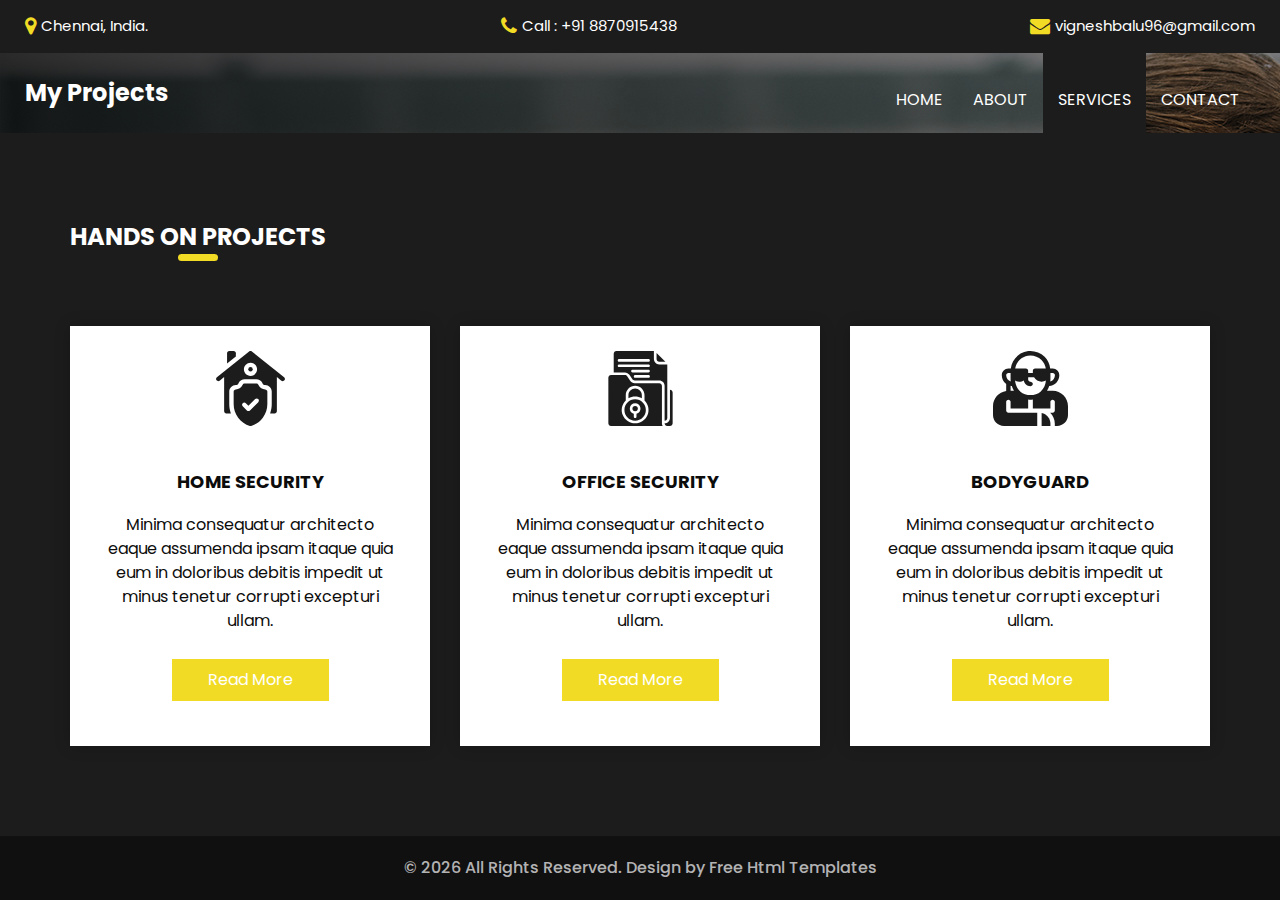
<file: service.html>
<!DOCTYPE html>
<html>

<head>
  <!-- Basic -->
  <meta charset="utf-8" />
  <meta http-equiv="X-UA-Compatible" content="IE=edge" />
  <!-- Mobile Metas -->
  <meta name="viewport" content="width=device-width, initial-scale=1, shrink-to-fit=no" />
  <!-- Site Metas -->
  <meta name="keywords" content="" />
  <meta name="description" content="" />
  <meta name="author" content="" />
  <link rel="shortcut icon" href="images/favicon.png" type="image/x-icon">

  <title>Projects</title>

  <!-- bootstrap core css -->
  <link rel="stylesheet" type="text/css" href="css/bootstrap.css" />

  <!-- fonts style -->
  <link href="https://fonts.googleapis.com/css?family=Open+Sans:400,700|Poppins:400,600,700&display=swap" rel="stylesheet" />

  <!-- Custom styles for this template -->
  <link href="css/style.css" rel="stylesheet" />
  <!-- responsive style -->
  <link href="css/responsive.css" rel="stylesheet" />
</head>

<body class="sub_page">
  <div class="hero_area">
    <!-- header section strats -->
    <div class="hero_bg_box">
      <div class="img-box">
        <img src="images/hero-bg.jpg" alt="">
      </div>
    </div>

    <header class="header_section">
      <div class="header_top">
        <div class="container-fluid">
          <div class="contact_link-container">
            <a href="" class="contact_link1">
              <i class="fa fa-map-marker" aria-hidden="true"></i>
              <span>
                Chennai, India.
              </span>
            </a>
            <a href="" class="contact_link2">
              <i class="fa fa-phone" aria-hidden="true"></i>
              <span>
                Call : +91 8870915438
              </span>
            </a>
            <a href="" class="contact_link3">
              <i class="fa fa-envelope" aria-hidden="true"></i>
              <span>
                vigneshbalu96@gmail.com
              </span>
            </a>
          </div>
        </div>
      </div>
      <div class="header_bottom">
        <div class="container-fluid">
          <nav class="navbar navbar-expand-lg custom_nav-container">
            <a class="navbar-brand" href="index.html">
              <span>
                My Projects
              </span>
            </a>
            <button class="navbar-toggler" type="button" data-toggle="collapse" data-target="#navbarSupportedContent" aria-controls="navbarSupportedContent" aria-expanded="false" aria-label="Toggle navigation">
              <span class=""></span>
            </button>

            <div class="collapse navbar-collapse ml-auto" id="navbarSupportedContent">
              <ul class="navbar-nav  ">
                <li class="nav-item ">
                  <a class="nav-link" href="index.html">Home <span class="sr-only">(current)</span></a>
                </li>
                <li class="nav-item">
                  <a class="nav-link" href="about.html"> About</a>
                </li>
                <li class="nav-item active">
                  <a class="nav-link" href="service.html"> Services </a>
                </li>
                <!-- <li class="nav-item">
                  <a class="nav-link" href="guard.html"> Guards </a>
                </li> -->
                <li class="nav-item">
                  <a class="nav-link" href="contact.html">Contact</a>
                </li>
              </ul>
            </div>
          </nav>
        </div>
      </div>
    </header>
    <!-- end header section -->
  </div>

  <!-- service section -->

  <section class="service_section layout_padding ">
    <div class="container">
      <div class="heading_container heading_center">
        <h2>
          Hands On Projects
        </h2>
      </div>
      <div class="row">
        <div class="col-md-4">
          <div class="box ">
            <div class="img-box">
              <svg enable-background="new 0 0 512 512" height="512" viewBox="0 0 512 512" width="512" xmlns="http://www.w3.org/2000/svg">
                <g>
                  <g>
                    <circle cx="256" cy="125" r="15" />
                    <path d="m356 262c-18.955 0-35.996-10.532-44.472-27.484l-2.111-4.223c-2.541-5.083-7.735-8.293-13.417-8.293h-80c-5.682 0-10.876 3.21-13.417 8.292l-2.111 4.222c-8.476 16.954-25.517 27.486-44.472 27.486-8.284 0-15 6.716-15 15v85.597c0 33.654 10.619 65.715 30.708 92.716 20.089 27 47.747 46.384 79.982 56.054 1.406.422 2.858.633 4.31.633s2.904-.211 4.31-.633c32.235-9.67 59.893-29.054 79.982-56.054 20.089-27.001 30.708-59.062 30.708-92.716v-85.597c0-8.284-6.716-15-15-15zm-46.967 87.322-56.568 56.568c-2.929 2.929-6.768 4.394-10.606 4.394s-7.678-1.464-10.606-4.394l-28.284-28.284c-5.858-5.858-5.858-15.355 0-21.213 5.857-5.858 15.355-5.858 21.213 0l17.678 17.677 45.962-45.961c5.857-5.858 15.355-5.858 21.213 0 5.856 5.858 5.856 15.355-.002 21.213z" />
                    <g>
                      <path d="m485.371 179.287-220-176c-5.479-4.383-13.263-4.383-18.741 0l-220 176c-6.469 5.175-7.518 14.614-2.342 21.083 5.175 6.468 14.614 7.517 21.083 2.342l30.629-24.503v232.791c0 8.284 6.716 15 15 15h31.119c-7.333-20.12-11.119-41.476-11.119-63.403v-85.597c0-24.813 20.187-45 45-45 7.632 0 14.226-4.075 17.639-10.901l2.112-4.224c7.67-15.342 23.093-24.875 40.249-24.875h80c17.156 0 32.579 9.533 40.25 24.878l2.111 4.223c3.412 6.824 10.007 10.899 17.639 10.899 24.813 0 45 20.187 45 45v85.597c0 21.927-3.786 43.283-11.119 63.403h31.119c8.284 0 15-6.716 15-15v-232.791l30.629 24.503c2.766 2.213 6.075 3.288 9.361 3.288 4.4 0 8.76-1.927 11.722-5.63 5.176-6.469 4.127-15.908-2.341-21.083zm-229.371-9.287c-24.813 0-45-20.187-45-45s20.187-45 45-45 45 20.187 45 45-20.187 45-45 45z" />
                    </g>
                  </g>
                  <g>
                    <path d="m156 15c0-8.284-6.716-15-15-15h-30c-8.284 0-15 6.716-15 15v70.372l60-48z" />
                  </g>
                </g>
              </svg>
            </div>
            <div class="detail-box">
              <h6>
                Home Security
              </h6>
              <p>
                Minima consequatur architecto eaque assumenda ipsam itaque quia eum in doloribus debitis impedit ut minus tenetur corrupti excepturi ullam.
              </p>
              <a href="">
                Read More
              </a>
            </div>
          </div>
        </div>
        <div class="col-md-4">
          <div class="box ">
            <div class="img-box">
              <svg version="1.1" xmlns="http://www.w3.org/2000/svg" xmlns:xlink="http://www.w3.org/1999/xlink" x="0px" y="0px" viewBox="0 0 512 512" style="enable-background:new 0 0 512 512;" xml:space="preserve">
                <g>
                  <g>
                    <g>
                      <circle cx="219.429" cy="393.143" r="18.286" />
                      <path d="M219.429,329.143c-40.396,0-73.143,32.747-73.143,73.143c0,40.396,32.747,73.143,73.143,73.143
          c40.396,0,73.143-32.747,73.143-73.143C292.525,361.909,259.805,329.189,219.429,329.143z M228.571,428.416V448
          c0,5.049-4.093,9.143-9.143,9.143c-5.049,0-9.143-4.093-9.143-9.143v-19.584c-17.831-4.604-29.458-21.749-27.137-40.018
          c2.32-18.269,17.864-31.963,36.28-31.963c18.416,0,33.959,13.694,36.28,31.963C258.029,406.667,246.403,423.812,228.571,428.416z
          " />
                      <path d="M402.286,274.286v-36.571c-0.01-10.095-8.191-18.276-18.286-18.286H215.772c-12.18-0.01-23.558-6.08-30.348-16.192
          l-20.321-30.487c-3.392-5.109-9.117-8.179-15.25-8.179H54.857c-10.095,0.01-18.276,8.191-18.286,18.286v310.857
          c0.01,10.095,8.191,18.276,18.286,18.286h352.516c-3.294-5.533-5.051-11.846-5.088-18.286V274.286z M304.069,436.92
          c-14.047,34.375-47.506,56.826-84.64,56.795c-37.135,0.031-70.593-22.419-84.64-56.795c-14.047-34.375-5.888-73.833,20.64-99.818
          v-35.388c0.04-35.33,28.67-63.96,64-64c35.33,0.039,63.961,28.67,64,64v35.388C309.957,363.087,318.116,402.545,304.069,436.92z" />
                      <path d="M384,73.143h41.929l-60.214-60.214v41.929C365.724,64.952,373.905,73.133,384,73.143z" />
                      <path d="M265.143,323.227v-21.513c-0.044-25.229-20.485-45.67-45.714-45.714c-25.235,0.03-45.685,20.479-45.714,45.714v21.513
          C201.959,306.734,236.898,306.734,265.143,323.227z" />
                      <path d="M420.571,256v219.429c10.095-0.01,18.276-8.191,18.286-18.286V91.429H384c-20.188-0.023-36.548-16.383-36.571-36.571V0
          h-256C81.334,0.01,73.153,8.191,73.143,18.286v128h76.71c12.247-0.005,23.684,6.122,30.464,16.321l20.295,30.446
          c3.395,5.048,9.077,8.08,15.161,8.089H384c20.188,0.023,36.548,16.383,36.571,36.571V256z M310.857,182.857h-91.429
          c-5.049,0-9.143-4.093-9.143-9.143s4.093-9.143,9.143-9.143h91.429c5.049,0,9.143,4.093,9.143,9.143
          S315.907,182.857,310.857,182.857z M310.857,146.286H201.143c-5.049,0-9.143-4.093-9.143-9.143c0-5.049,4.093-9.143,9.143-9.143
          h109.714c5.049,0,9.143,4.093,9.143,9.143C320,142.192,315.907,146.286,310.857,146.286z M310.857,109.714H109.714
          c-5.049,0-9.143-4.093-9.143-9.143c0-5.049,4.093-9.143,9.143-9.143h201.143c5.049,0,9.143,4.093,9.143,9.143
          C320,105.621,315.907,109.714,310.857,109.714z M310.857,73.143H109.714c-5.049,0-9.143-4.093-9.143-9.143
          s4.093-9.143,9.143-9.143h201.143c5.049,0,9.143,4.093,9.143,9.143S315.907,73.143,310.857,73.143z" />
                      <path d="M457.143,265.143v192c-0.023,20.188-16.383,36.548-36.571,36.571c0.01,10.095,8.191,18.276,18.286,18.286h18.286
          c10.095-0.01,18.276-8.191,18.286-18.286V283.429C475.419,273.334,467.238,265.153,457.143,265.143z" />
                    </g>
                  </g>
                </g>
                <g>
                </g>
                <g>
                </g>
                <g>
                </g>
                <g>
                </g>
                <g>
                </g>
                <g>
                </g>
                <g>
                </g>
                <g>
                </g>
                <g>
                </g>
                <g>
                </g>
                <g>
                </g>
                <g>
                </g>
                <g>
                </g>
                <g>
                </g>
                <g>
                </g>
              </svg>
            </div>
            <div class="detail-box">
              <h6>
                Office Security
              </h6>
              <p>
                Minima consequatur architecto eaque assumenda ipsam itaque quia eum in doloribus debitis impedit ut minus tenetur corrupti excepturi ullam.
              </p>
              <a href="">
                Read More
              </a>
            </div>
          </div>
        </div>
        <div class="col-md-4">
          <div class="box ">
            <div class="img-box">
              <svg version="1.1" xmlns="http://www.w3.org/2000/svg" xmlns:xlink="http://www.w3.org/1999/xlink" x="0px" y="0px" viewBox="0 0 512 512" style="enable-background:new 0 0 512 512;" xml:space="preserve">
                <g>
                  <g>
                    <path d="M332,423.518V512h60v-15C392,460.784,366.197,430.487,332,423.518z" />
                  </g>
                </g>
                <g>
                  <g>
                    <path d="M407,272h-38.298c6.211-9.549,11.184-21.85,14.971-32.595c38.58-3.058,69.119-35.067,69.119-74.405
                 c0-24.814-20.186-45-45-45h-17.263c-3.373-30.112-16.168-58.339-38.108-80.581C326.639,14.004,290.742,0,255,0
                 c-69.309,0-125.911,52.685-133.484,120H105c-24.814,0-45,20.186-45,45c0,24.476,11.836,46.095,30.066,59.685
                 C90.062,224.797,90,224.888,90,225v48.516C39.25,280.873,0,324.245,0,377v60c0,41.353,33.633,75,75,75h227v-90h-15H105
                 c-8.291,0-15-6.709-15-15v-60c0-8.291,6.709-15,15-15s15,6.709,15,15v45h120v-61.373c4.988,0.569,9.946,1.373,15,1.373
                 s12.012-0.804,17-1.373V392h15h30h75v-45c0-8.291,6.709-15,15-15c8.291,0,15,6.709,15,15v60c0,8.291-6.709,15-15,15h-16.75
                 c19.534,19.08,31.75,45.608,31.75,75v15h15c41.367,0,75-33.647,75-75v-60C512,319.109,464.891,272,407,272z M392,195v-45h15.791
                 c8.262,0,15,6.724,15,15c0,20.33-13.638,37.354-32.179,42.914C391.033,203.597,392,199.378,392,195z M255,30
                 c27.803,0,56.229,10.928,76.209,30.63c16.238,16.45,26.111,37.178,29.319,59.37H287c-8.291,0-15,6.709-15,15v15h-32v-15
                 c0-8.291-6.709-15-15-15h-73.484C158.873,69.25,202.244,30,255,30z M90,165c0-8.276,6.738-15,15-15h15v45
                 c0,4.292,0.956,8.425,1.362,12.66C103.239,201.843,90,185.03,90,165z M120,272v-34.219c2.75,0.564,5.449,1.283,8.298,1.542
                 c3.787,10.774,8.774,23.103,15,32.677H120z M326.316,275.706c-29.136,25.422-72.715,31.761-108.047,19.067
                 c-11.777-4.237-22.866-10.593-32.578-19.063c-20.881-18.376-33.043-46.22-34.929-73.644C159.448,206.968,169.332,210,180,210
                 c11.235,0,21.636-3.298,30.637-8.694C213.739,223.118,232.346,240,255,240c8.291,0,17-6.709,17-15s-8.709-15-17-15
                 c-8.262,0-15-6.724-15-15v-15h40.346c10.411,17.847,29.55,30,51.654,30c10.668,0,20.552-3.032,29.238-7.934
                 C359.352,229.501,347.186,257.357,326.316,275.706z" />
                  </g>
                </g>
                <g>
                </g>
                <g>
                </g>
                <g>
                </g>
                <g>
                </g>
                <g>
                </g>
                <g>
                </g>
                <g>
                </g>
                <g>
                </g>
                <g>
                </g>
                <g>
                </g>
                <g>
                </g>
                <g>
                </g>
                <g>
                </g>
                <g>
                </g>
                <g>
                </g>
              </svg>
            </div>
            <div class="detail-box">
              <h6>
                Bodyguard
              </h6>
              <p>
                Minima consequatur architecto eaque assumenda ipsam itaque quia eum in doloribus debitis impedit ut minus tenetur corrupti excepturi ullam.
              </p>
              <a href="">
                Read More
              </a>
            </div>
          </div>
        </div>
      </div>
    </div>
  </section>

  <!-- end service section -->

  <!-- info section -->
  <!-- <section class="info_section ">
    <div class="container">
      <div class="row">
        <div class="col-md-3">
          <div class="info_logo">
            <a class="navbar-brand" href="index.html">
              <span>
                Guarder
              </span>
            </a>
            <p>
              dolor sit amet, consectetur magna aliqua. Ut enim ad minim veniam, quisdotempor incididunt r
            </p>
          </div>
        </div>
        <div class="col-md-3">
          <div class="info_links">
            <h5>
              Useful Link
            </h5>
            <ul>
              <li>
                <a href="">
                  dolor sit amet, consectetur
                </a>
              </li>
              <li>
                <a href="">
                  magna aliqua. Ut enim ad
                </a>
              </li>
              <li>
                <a href="">
                  minim veniam,
                </a>
              </li>
              <li>
                <a href="">
                  quisdotempor incididunt r
                </a>
              </li>
            </ul>
          </div>
        </div>
        <div class="col-md-3">
          <div class="info_info">
            <h5>
              Contact Us
            </h5>
          </div>
          <div class="info_contact">
            <a href="" class="">
              <i class="fa fa-map-marker" aria-hidden="true"></i>
              <span>
                Lorem ipsum dolor sit amet,
              </span>
            </a>
            <a href="" class="">
              <i class="fa fa-phone" aria-hidden="true"></i>
              <span>
                Call : +01 1234567890
              </span>
            </a>
            <a href="" class="">
              <i class="fa fa-envelope" aria-hidden="true"></i>
              <span>
                demo@gmail.com
              </span>
            </a>
          </div>
        </div>
        <div class="col-md-3">
          <div class="info_form ">
            <h5>
              Newsletter
            </h5>
            <form action="#">
              <input type="email" placeholder="Enter your email">
              <button>
                Subscribe
              </button>
            </form>
            <div class="social_box">
              <a href="">
                <i class="fa fa-facebook" aria-hidden="true"></i>
              </a>
              <a href="">
                <i class="fa fa-twitter" aria-hidden="true"></i>
              </a>
              <a href="">
                <i class="fa fa-youtube" aria-hidden="true"></i>
              </a>
              <a href="">
                <i class="fa fa-instagram" aria-hidden="true"></i>
              </a>
            </div>
          </div>
        </div>
      </div>
    </div>
  </section> -->

  <!-- end info_section -->




  <!-- footer section -->
  <footer class="container-fluid footer_section">
    <p>
      &copy; <span id="currentYear"></span> All Rights Reserved. Design by
      <a href="https://html.design/">Free Html Templates</a>
    </p>
  </footer>
  <!-- footer section -->

  <script src="js/jquery-3.4.1.min.js"></script>
  <script src="js/bootstrap.js"></script>
  <script src="js/custom.js"></script>
</body>

</html>
</file>
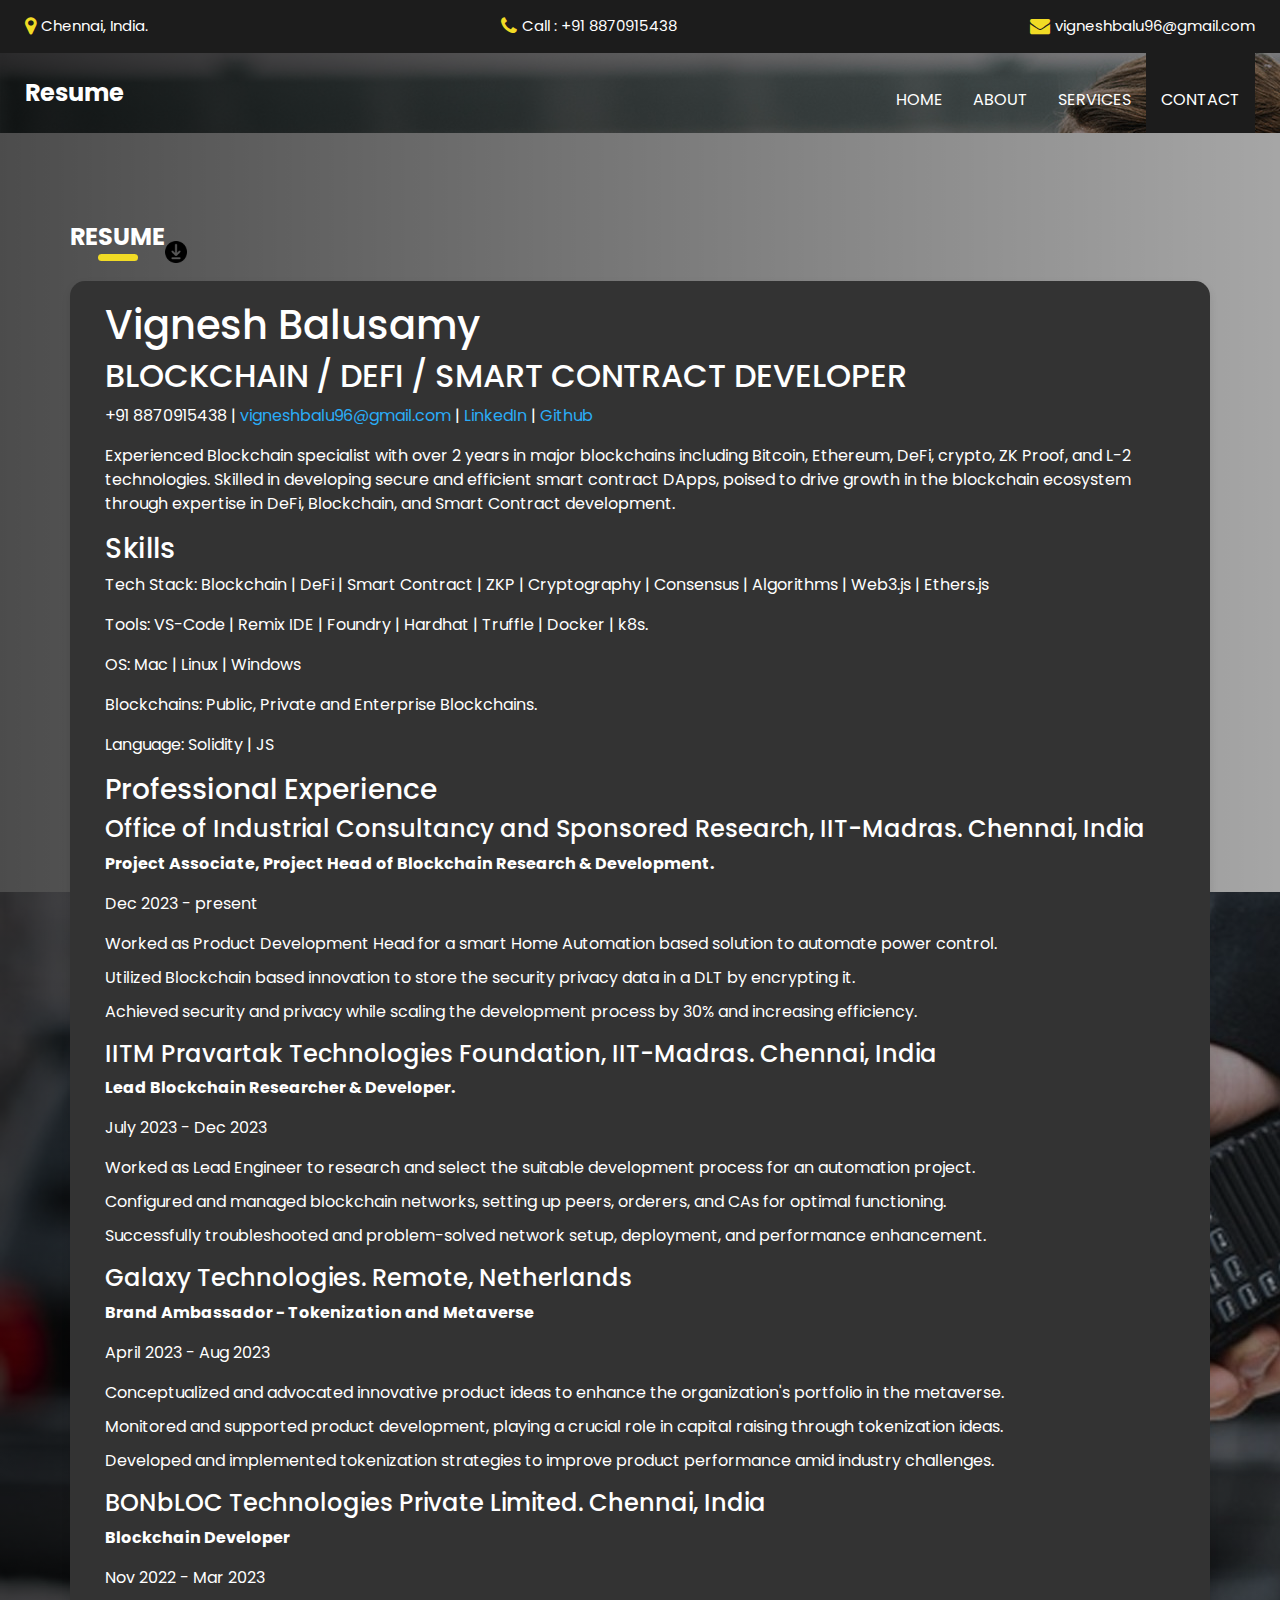
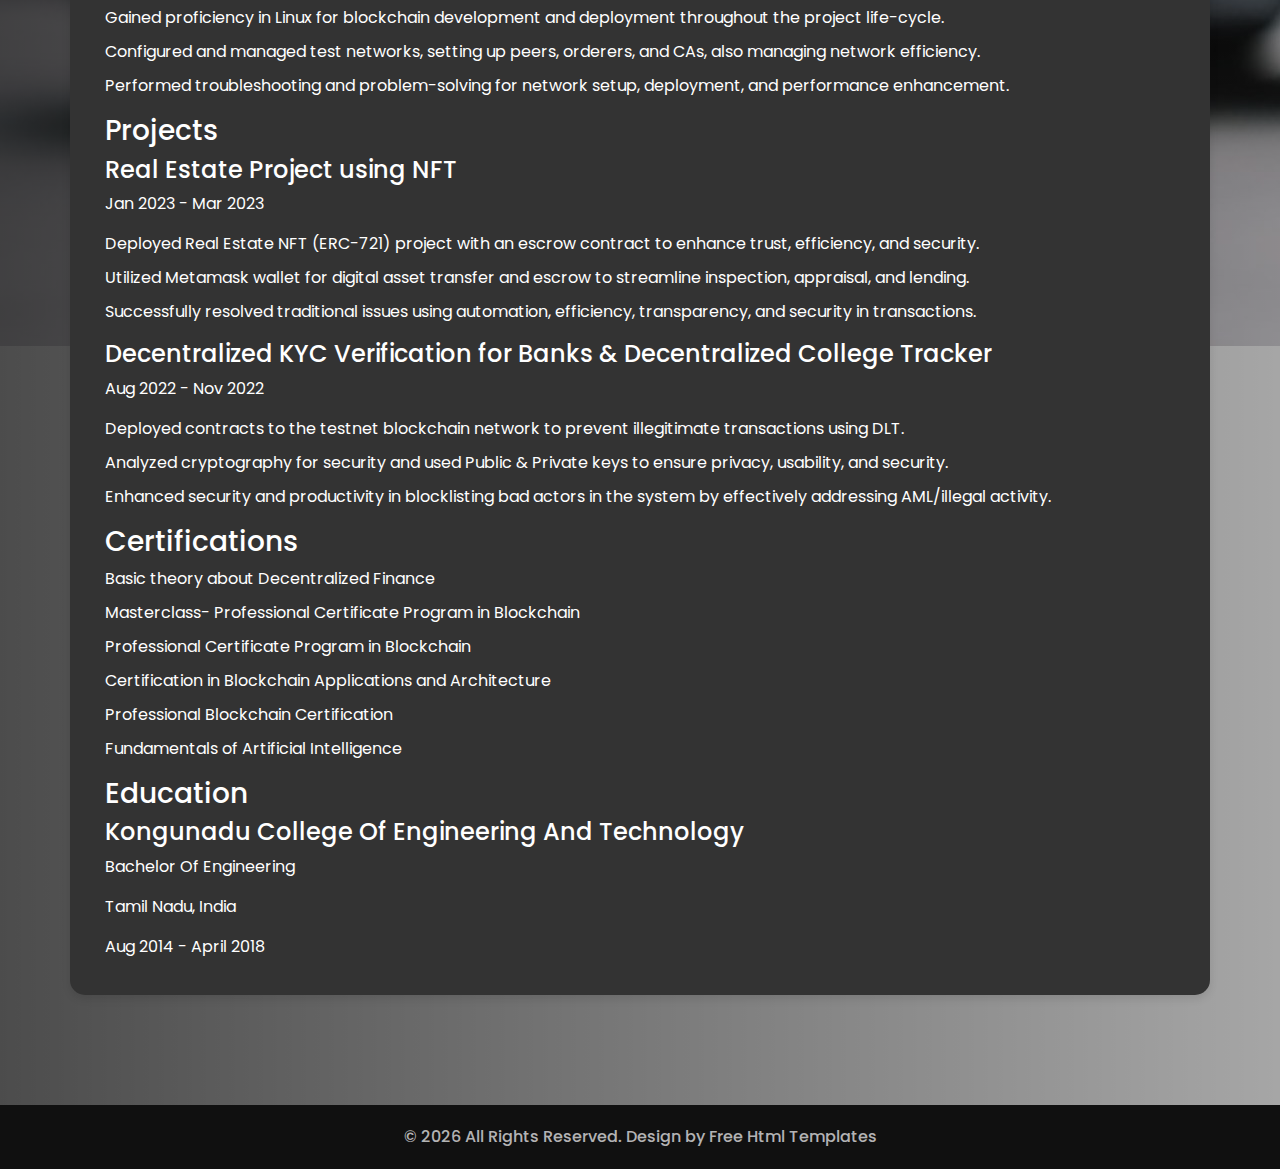
<file: vicky-html/contact.html>
<!DOCTYPE html>
<html lang="en">
<head>
  <meta charset="utf-8" />
  <meta http-equiv="X-UA-Compatible" content="IE=edge" />
  <meta name="viewport" content="width=device-width, initial-scale=1, shrink-to-fit=no" />
  <meta name="keywords" content="" />
  <meta name="description" content="" />
  <meta name="author" content="" />
  <link rel="shortcut icon" href="images/favicon.png" type="image/x-icon">

  <title>Contact Me</title>

  <!-- Bootstrap core CSS -->
  <link rel="stylesheet" type="text/css" href="css/bootstrap.css" />

  <!-- Fonts style -->
  <link href="https://fonts.googleapis.com/css?family=Open+Sans:400,700|Poppins:400,600,700&display=swap" rel="stylesheet" />

  <!-- Custom styles for this template -->
  <link href="css/style.css" rel="stylesheet" />
  <!-- Responsive style -->
  <link href="css/responsive.css" rel="stylesheet" />

  <style>
    /* General reset for ul and li */
    ul {
      list-style-type: none; /* Remove default bullets */
      padding-left: 20px; /* Provide padding for indentation */
    }

    /* Custom bullet point style for resume */
    ul.resume-list li {
      color: #fff; /* White text */
      text-shadow: 1px 1px 1px rgba(0,0,0,0.5); /* Shadow for better visibility */
      position: relative;
      padding-left: 30px; /* Space between bullet and text */
      margin-bottom: 10px; /* Space between list items */
      color: #333; /* Text color */
    }

    ul.resume-list li:before {
      content: ''; /* Create bullet point */
      position: absolute;
      top: 50%; /* Position vertically in the middle */
      left: 0;
      transform: translateY(-50%);
      width: 10px; /* Size of the bullet */
      height: 10px;
      border-radius: 50%; /* Round shape */
      background-color: #444; /* Dark grey color */
      border: 2px solid #fff; /* White border */
    }

    /* Navbar style */
    .navbar-nav {
      list-style-type: none; /* Remove default bullets */
      padding: 0; /* Optional: Remove default padding */
    }

    /* Custom styles for resume card */
    .resume-card {
      background-color: #333;
      color: #fff;
      padding: 20px;
      border-radius: 15px;
      box-shadow: 0 4px 8px rgba(0, 0, 0, 0.1);
      margin-bottom: 20px;
      position: relative;
    }

    .resume h1, .resume h2, .resume h3, .resume h4 {
      color: #fff;
    }

    .resume a {
      color: #2aacf7;
    }

    .resume ul {
      list-style-type: none;
      padding: 0;
    }

    .resume ul li {
      margin-bottom: 10px;
    }

    .btn-download-container {
      position: absolute;
      bottom: 20px;
      right: 20px;
    }

    .btn-download {
      background-color: #ffcc00;
      color: #fff;
      padding: 10px 20px;
      border: none;
      border-radius: 5px;
      font-size: 16px;
      text-align: center;
      text-decoration: none;
      cursor: pointer;
    }
  </style>
</head>

<body class="sub_page">
  <div class="hero_area">
    <!-- Header section starts -->
    <div class="hero_bg_box">
      <div class="img-box">
        <img src="images/hero-bg.jpg" alt="">
      </div>
    </div>

    <header class="header_section">
      <div class="header_top">
        <div class="container-fluid">
          <div class="contact_link-container">
            <a href="" class="contact_link1">
              <i class="fa fa-map-marker" aria-hidden="true"></i>
              <span>
                Chennai, India.
              </span>
            </a>
            <a href="" class="contact_link2">
              <i class="fa fa-phone" aria-hidden="true"></i>
              <span>
                Call : +91 8870915438
              </span>
            </a>
            <a href="" class="contact_link3">
              <i class="fa fa-envelope" aria-hidden="true"></i>
              <span>
                vigneshbalu96@gmail.com
              </span>
            </a>
          </div>
        </div>
      </div>
      <div class="header_bottom">
        <div class="container-fluid">
          <nav class="navbar navbar-expand-lg custom_nav-container">
            <a class="navbar-brand" href="index.html">
              <span>
                Resume
              </span>
            </a>
            <button class="navbar-toggler" type="button" data-toggle="collapse" data-target="#navbarSupportedContent" aria-controls="navbarSupportedContent" aria-expanded="false" aria-label="Toggle navigation">
              <span class=""></span>
            </button>
            <div class="collapse navbar-collapse ml-auto" id="navbarSupportedContent">
              <ul class="navbar-nav">
                <li class="nav-item">
                  <a class="nav-link" href="index.html">Home <span class="sr-only">(current)</span></a>
                </li>
                <li class="nav-item">
                  <a class="nav-link" href="about.html">About</a>
                </li>
                <li class="nav-item">
                  <a class="nav-link" href="service.html">Services</a>
                </li>
                <li class="nav-item active">
                  <a class="nav-link" href="contact.html">Contact</a>
                </li>
              </ul>
            </div>            
          </nav>
        </div>
      </div>
    </header>
    <!-- End header section -->
  </div>

  <!-- Contact section -->
  <section class="contact_section layout_padding">
    <div class="contact_bg_box">
      <div class="img-box">
        <img src="images/contact-bg.jpg" alt="">
      </div>
    </div>
    <div class="container">
      <div class="heading_container heading_center resume-heading">
        <h2>
          Resume 
        </h2>
        <img src="./images/downloading.png" />
      </div>
      <div class="row">
        <div class="col-md-12">
          <div class="resume-card">
            <section class="resume">
              <div class="container">
                <h1>Vignesh Balusamy</h1>
                <h2>BLOCKCHAIN / DEFI / SMART CONTRACT DEVELOPER</h2>
                <p>+91 8870915438 | <a href="mailto:vigneshbalu96@gmail.com" target="_blank">vigneshbalu96@gmail.com</a> | <a href="https://www.linkedin.com/in/10vb/" target="_blank">LinkedIn</a> | <a href="https://github.com/vigneshbalu96" target="_blank">Github</a></p>
                <p>Experienced Blockchain specialist with over 2 years in major blockchains including Bitcoin, Ethereum, DeFi, crypto, ZK Proof, and L-2 technologies. Skilled in developing secure and efficient smart contract DApps, poised to drive growth in the blockchain ecosystem through expertise in DeFi, Blockchain, and Smart Contract development.</p>

                <h3>Skills</h3>
                <p>Tech Stack: Blockchain | DeFi | Smart Contract | ZKP | Cryptography | Consensus | Algorithms | Web3.js | Ethers.js</p>
                <p>Tools: VS-Code | Remix IDE | Foundry | Hardhat | Truffle | Docker | k8s.</p>
                <p>OS: Mac | Linux | Windows</p>
                <p>Blockchains: Public, Private and Enterprise Blockchains.</p>
                <p>Language: Solidity | JS</p>

                <h3>Professional Experience</h3>
                <h4>Office of Industrial Consultancy and Sponsored Research, IIT-Madras. Chennai, India</h4>
                <p><strong>Project Associate, Project Head of Blockchain Research & Development.</strong></p>
                <p>Dec 2023 - present</p>
                <ul>
                  <li> Worked as Product Development Head for a smart Home Automation based solution to automate power control.</li>
                  <li>Utilized Blockchain based innovation to store the security privacy data in a DLT by encrypting it.</li>
                  <li>Achieved security and privacy while scaling the development process by 30% and increasing efficiency.</li>
                </ul>
                <h4>IITM Pravartak Technologies Foundation, IIT-Madras. Chennai, India</h4>
                <p><strong>Lead Blockchain Researcher & Developer.</strong></p>
                <p>July 2023 - Dec 2023</p>
                <ul>
                  <li>Worked as Lead Engineer to research and select the suitable development process for an automation project.</li>
                  <li>Configured and managed blockchain networks, setting up peers, orderers, and CAs for optimal functioning.</li>
                  <li>Successfully troubleshooted and problem-solved network setup, deployment, and performance enhancement.</li>
                </ul>
                <h4>Galaxy Technologies. Remote, Netherlands</h4>
                <p><strong>Brand Ambassador - Tokenization and Metaverse</strong></p>
                <p>April 2023 - Aug 2023</p>
                <ul>
                  <li>Conceptualized and advocated innovative product ideas to enhance the organization's portfolio in the metaverse.</li>
                  <li>Monitored and supported product development, playing a crucial role in capital raising through tokenization ideas.</li>
                  <li>Developed and implemented tokenization strategies to improve product performance amid industry challenges.</li>
                </ul>
                <h4>BONbLOC Technologies Private Limited. Chennai, India</h4>
                <p><strong>Blockchain Developer</strong></p>
                <p>Nov 2022 - Mar 2023</p>
                <ul>
                  <li>Gained proficiency in Linux for blockchain development and deployment throughout the project life-cycle.</li>
                  <li>Configured and managed test networks, setting up peers, orderers, and CAs, also managing network efficiency.</li>
                  <li>Performed troubleshooting and problem-solving for network setup, deployment, and performance enhancement.</li>
                </ul>

                <h3>Projects</h3>
                <h4>Real Estate Project using NFT</h4>
                <p>Jan 2023 - Mar 2023</p>
                <ul>
                  <li>Deployed Real Estate NFT (ERC-721) project with an escrow contract to enhance trust, efficiency, and security.</li>
                  <li>Utilized Metamask wallet for digital asset transfer and escrow to streamline inspection, appraisal, and lending.</li>
                  <li>Successfully resolved traditional issues using automation, efficiency, transparency, and security in transactions.</li>
                </ul>
                <h4>Decentralized KYC Verification for Banks & Decentralized College Tracker</h4>
                <p>Aug 2022 - Nov 2022</p>
                <ul>
                  <li>Deployed contracts to the testnet blockchain network to prevent illegitimate transactions using DLT.</li>
                  <li>Analyzed cryptography for security and used Public & Private keys to ensure privacy, usability, and security.</li>
                  <li>Enhanced security and productivity in blocklisting bad actors in the system by effectively addressing AML/illegal activity.</li>
                </ul>

                <h3>Certifications</h3>
                <ul>
                  <li>Basic theory about Decentralized Finance</li>
                  <li>Masterclass- Professional Certificate Program in Blockchain</li>
                  <li>Professional Certificate Program in Blockchain</li>
                  <li>Certification in Blockchain Applications and Architecture</li>
                  <li>Professional Blockchain Certification</li>
                  <li>Fundamentals of Artificial Intelligence</li>
                </ul>

                <h3>Education</h3>
                <h4>Kongunadu College Of Engineering And Technology</h4>
                <p>Bachelor Of Engineering</p>
                <p>Tamil Nadu, India</p>
                <p>Aug 2014 - April 2018</p>
              </div>
            </section>
          </div>
        </div>
      </div>
    </div>
  </section>

  <!-- Footer section -->
  <footer class="container-fluid footer_section">
    <p>
      &copy; <span id="currentYear"></span> All Rights Reserved. Design by
      <a href="https://html.design/">Free Html Templates</a>
    </p>
  </footer>
  <!-- Footer section -->

  <script src="js/jquery-3.4.1.min.js"></script>
  <script src="js/bootstrap.js"></script>
  <script src="js/custom.js"></script>
</body>
</html>
</file>
<file: css/responsive.css>
@media (max-width: 1120px) {}

@media (max-width: 992px) {
  .hero_area {
    min-height: auto;
  }

  .navbar-nav {
    align-items: center;
  }

  .custom_nav-container .navbar-toggler {
    margin-bottom: 15px;
  }

  .custom_nav-container.navbar-expand-lg .navbar-nav .nav-item .nav-link {
    padding: 10px 25px;
    margin: 5px 0;
  }

  .custom_nav-container.navbar-expand-lg .form-inline {
    justify-content: center;
  }

  .custom_nav-container.navbar-expand-lg {
    padding-top: 10px;
    align-items: center;
  }

  .slider_section {
    padding: 45px 0 150px 0;
  }

  .sub_page .custom_nav-container.navbar-expand-lg .navbar-nav .nav-item .nav-link {
    padding-bottom: 15px;
  }
}

@media (max-width: 768px) {
  .slider_section ol.carousel-indicators {
    justify-content: center;
  }

  .slider_section {
    text-align: center;
  }

  .slider_section .img-box {
    margin-top: 35px;
  }

  .slider_section .detail-box .btn-box {
    justify-content: center;
    flex-wrap: wrap;
  }

  .about_section .heading_container {
    margin-bottom: 0;
  }

  .about_section .row {
    flex-direction: column-reverse;
  }

  .about_section .detail-box {
    margin-left: 0;
    width: 100%;
    box-shadow: 0 0 5px 0 rgba(0, 0, 0, 0.15);
  }

  .service_section .service_container {
    flex-wrap: wrap;
  }

  .client_section .carousel_btn-box {
    margin-top: 25px;
  }

  .client_section .carousel-control-prev,
  .client_section .carousel-control-next {
    position: unset;
    transform: none;
    margin: 0 2.5px;
  }

  .info_section .row .col-md-3 {

    display: flex;
    flex-direction: column;
    align-items: center;
    text-align: center;

  }

  .info_section .info_logo {
    align-items: center;
  }

  .info_section .info_form .social_box {
    justify-content: center;
  }

  .info_section .info_form .social_box a {
    margin: 0 5px;
  }
}

@media (max-width: 576px) {
  .header_top a span {
    display: none;
  }

  .slider_section .detail-box h1 {
    font-size: 2.5rem;
    line-height: 55px;
  }
}

@media (max-width: 480px) {}

@media (max-width: 420px) {}

@media (max-width: 376px) {}

@media (min-width: 1200px) {
  .container {
    max-width: 1170px;
  }
}


.card-body {
  background-color: #1c1c1c;
  color: #ffffff;
  border-radius: 1rem;
}





.about_section {
  padding: 60px 0;
}

.img_container {
  margin-bottom: 30px;
}

.detail-box {
  padding: 20px;
}

.card {
  background-color: #1c1c1c;
  padding: 20px;
  border-radius: 8px;
  margin-bottom: 20px;
  box-shadow: 0 2px 5px rgba(0, 0, 0, 0.1);
}

.card ul {
  list-style-type: disc;
  padding-left: 20px;
}

.card ul li {
  margin-bottom: 10px;
  color: white;
}

.heading_container h2 {
  font-size: 24px;
  margin-bottom: 20px;
}

.btn-box a {
  display: inline-block;
  padding: 10px 20px;
  background-color: #007bff;
  color: #fff;
  border-radius: 5px;
  text-decoration: none;
}

.btn-box a:hover {
  background-color: #0056b3;
}

/* Flexbox alignment to ensure left alignment */
.detail-box .row {
  display: flex;
  flex-wrap: wrap;
  justify-content: flex-start;
  align-items: flex-start;
}

.col-md-6 {
  flex: 0 0 50%;
  max-width: 50%;
}
</file>
<file: vicky-html/css/responsive.css>
@media (max-width: 1120px) {}

@media (max-width: 992px) {
  .hero_area {
    min-height: auto;
  }

  .navbar-nav {
    align-items: center;
  }

  .custom_nav-container .navbar-toggler {
    margin-bottom: 15px;
  }

  .custom_nav-container.navbar-expand-lg .navbar-nav .nav-item .nav-link {
    padding: 10px 25px;
    margin: 5px 0;
  }

  .custom_nav-container.navbar-expand-lg .form-inline {
    justify-content: center;
  }

  .custom_nav-container.navbar-expand-lg {
    padding-top: 10px;
    align-items: center;
  }

  .slider_section {
    padding: 45px 0 150px 0;
  }

  .sub_page .custom_nav-container.navbar-expand-lg .navbar-nav .nav-item .nav-link {
    padding-bottom: 15px;
  }
}

@media (max-width: 768px) {
  .slider_section ol.carousel-indicators {
    justify-content: center;
  }

  .slider_section {
    text-align: center;
  }

  .slider_section .img-box {
    margin-top: 35px;
  }

  .slider_section .detail-box .btn-box {
    justify-content: center;
    flex-wrap: wrap;
  }

  .about_section .heading_container {
    margin-bottom: 0;
  }

  .about_section .row {
    flex-direction: column-reverse;
  }

  .about_section .detail-box {
    margin-left: 0;
    width: 100%;
    box-shadow: 0 0 5px 0 rgba(0, 0, 0, 0.15);
  }

  .service_section .service_container {
    flex-wrap: wrap;
  }

  .client_section .carousel_btn-box {
    margin-top: 25px;
  }

  .client_section .carousel-control-prev,
  .client_section .carousel-control-next {
    position: unset;
    transform: none;
    margin: 0 2.5px;
  }

  .info_section .row .col-md-3 {

    display: flex;
    flex-direction: column;
    align-items: center;
    text-align: center;

  }

  .info_section .info_logo {
    align-items: center;
  }

  .info_section .info_form .social_box {
    justify-content: center;
  }

  .info_section .info_form .social_box a {
    margin: 0 5px;
  }
}

@media (max-width: 576px) {
  .header_top a span {
    display: none;
  }

  .slider_section .detail-box h1 {
    font-size: 2.5rem;
    line-height: 55px;
  }
}

@media (max-width: 480px) {}

@media (max-width: 420px) {}

@media (max-width: 376px) {}

@media (min-width: 1200px) {
  .container {
    max-width: 1170px;
  }
}


.card-body {
  background-color: #1c1c1c;
  color: #ffffff;
  border-radius: 1rem;
}





.about_section {
  padding: 60px 0;
}

.img_container {
  margin-bottom: 30px;
}

.detail-box {
  padding: 20px;
}

.card {
  background-color: #1c1c1c;
  padding: 20px;
  border-radius: 8px;
  margin-bottom: 20px;
  box-shadow: 0 2px 5px rgba(0, 0, 0, 0.1);
}

.card ul {
  list-style-type: disc;
  padding-left: 20px;
}

.card ul li {
  margin-bottom: 10px;
  color: white;
}

.heading_container h2 {
  font-size: 24px;
  margin-bottom: 20px;
}

.btn-box a {
  display: inline-block;
  padding: 10px 20px;
  background-color: #007bff;
  color: #fff;
  border-radius: 5px;
  text-decoration: none;
}

.btn-box a:hover {
  background-color: #0056b3;
}

/* Flexbox alignment to ensure left alignment */
.detail-box .row {
  display: flex;
  flex-wrap: wrap;
  justify-content: flex-start;
  align-items: flex-start;
}

.col-md-6 {
  flex: 0 0 50%;
  max-width: 50%;
}
</file>
<file: css/style.css>
@import url("font-awesome.min.css");
body {
  font-family: "Poppins", sans-serif;
  color: #0c0c0c;
  background-color: #ffffff;
}

.layout_padding {
  padding-top: 90px;
  padding-bottom: 90px;
}

.layout_padding2 {
  padding-top: 45px;
  padding-bottom: 45px;
}

.layout_padding2-top {
  padding-top: 45px;
}

.layout_padding2-bottom {
  padding-bottom: 45px;
}

.layout_padding-top {
  padding-top: 90px;
}

.layout_padding-bottom {
  padding-bottom: 90px;
}

.heading_container {
  display: -webkit-box;
  display: -ms-flexbox;
  display: flex;
  -webkit-box-orient: vertical;
  -webkit-box-direction: normal;
      -ms-flex-direction: column;
          flex-direction: column;
          width: fit-content;

}

.heading_container h2 {
  position: relative;
  font-weight: bold;
  text-transform: uppercase;
  padding-bottom: 10px;
}

.heading_container h2::before {
  content: "";
  width: 40px;
  height: 7px;
  background-color: #f1db25;
  border-radius: 10px;
  position: absolute;
  bottom: 0;
  left: 50%;
  transform: translateX(-50%);
}

.heading_container.heading_center {
  -webkit-box-align: center;
      -ms-flex-align: center;
          align-items: center;
  text-align: center;
  display: flex;
  flex-direction: row;
  img {
    width: 10%;
    height: 10%;
  }
}

.heading_container.heading_center h2::before {
  left: 50%;
  -webkit-transform: translateX(-50%);
          transform: translateX(-50%);
}

/*header section*/
.hero_area {
  min-height: 100vh;
  display: -webkit-box;
  display: -ms-flexbox;
  display: flex;
  -webkit-box-orient: vertical;
  -webkit-box-direction: normal;
      -ms-flex-direction: column;
          flex-direction: column;
  position: relative;
}

.hero_bg_box {
  position: absolute;
  top: 0;
  left: 0;
  width: 100%;
  height: 100%;
  overflow: hidden;
  z-index: -1;
  display: -webkit-box;
  display: -ms-flexbox;
  display: flex;
  -webkit-box-pack: center;
      -ms-flex-pack: center;
          justify-content: center;
}

.hero_bg_box .img-box {
  width: 100%;
}

.hero_bg_box .img-box img {
  min-width: 100%;
  min-height: 100%;
}

.hero_bg_box::before {
  content: "";
  position: absolute;
  top: 0;
  left: 0;
  width: 100%;
  height: 100%;
  background: -webkit-gradient(linear, left top, right top, from(rgba(0, 0, 0, 0.8)), to(rgba(0, 0, 0, 0.35)));
  background: linear-gradient(to right, rgba(0, 0, 0, 0.8), rgba(0, 0, 0, 0.35));
}

.sub_page .hero_area {
  min-height: auto;
}

.sub_page .custom_nav-container.navbar-expand-lg .navbar-nav .nav-item .nav-link {
  padding-bottom: 21px;
}

.hero_area.sub_pages {
  height: auto;
}

.header_section {
  padding: 0;
}

.header_section .container-fluid {
  padding-right: 25px;
  padding-left: 25px;
}

.header_section .nav_container {
  margin: 0 auto;
}

.header_top {
  background-color: #1c1c1c;
  padding: 15px 0;
}

.header_top .contact_link-container {
  display: -webkit-box;
  display: -ms-flexbox;
  display: flex;
  -webkit-box-pack: justify;
      -ms-flex-pack: justify;
          justify-content: space-between;
}

.header_top .contact_link-container a {
  display: -webkit-box;
  display: -ms-flexbox;
  display: flex;
  -webkit-box-align: center;
      -ms-flex-align: center;
          align-items: center;
  color: #ffffff;
  font-size: 15px;
}

.header_top .contact_link-container a i {
  font-size: 20px;
  color: #f1db25;
  margin-right: 5px;
}

#navbarSupportedContent {
  -webkit-box-pack: justify;
      -ms-flex-pack: justify;
          justify-content: space-between;
}

.custom_nav-container {
  z-index: 99999;
  padding: 0;
}

.custom_nav-container .navbar-nav {
  margin-left: auto;
}

.custom_nav-container .navbar-nav .nav-item .nav-link {
  padding: 0;
  padding: 35px 15px 10px 15px;
  color: #ffffff;
  text-align: center;
  text-transform: uppercase;
  -webkit-transition: all .2s;
  transition: all .2s;
}

.custom_nav-container .navbar-nav .nav-item:hover .nav-link, .custom_nav-container .navbar-nav .nav-item.active .nav-link {
  background-color: #1c1c1c;
}

a,
a:hover,
a:focus {
  text-decoration: none;
}

a:hover,
a:focus {
  color: initial;
}

.btn,
.btn:focus {
  outline: none !important;
  -webkit-box-shadow: none;
          box-shadow: none;
}

.navbar-brand {
  display: -webkit-box;
  display: -ms-flexbox;
  display: flex;
  -webkit-box-orient: vertical;
  -webkit-box-direction: normal;
      -ms-flex-direction: column;
          flex-direction: column;
  -webkit-box-align: center;
      -ms-flex-align: center;
          align-items: center;
}

.navbar-brand span {
  font-weight: bold;
  color: #ffffff;
  font-size: 24px;
}

.custom_nav-container .navbar-toggler {
  outline: none;
}

.custom_nav-container .navbar-toggler {
  padding: 0;
  width: 37px;
  height: 42px;
  -webkit-transition: all 0.3s;
  transition: all 0.3s;
}

.custom_nav-container .navbar-toggler span {
  display: block;
  width: 32px;
  height: 4px;
  background-color: #ffffff;
  border-radius: 15px;
  margin: 7px 0;
  -webkit-transition: all 0.3s;
  transition: all 0.3s;
  position: relative;
  transition: all 0.3s;
}

.custom_nav-container .navbar-toggler span::before, .custom_nav-container .navbar-toggler span::after {
  content: "";
  position: absolute;
  left: 0;
  height: 100%;
  width: 100%;
  background-color: #ffffff;
  border-radius: 15px;
  top: -10px;
  -webkit-transition: all 0.3s;
  transition: all 0.3s;
}

.custom_nav-container .navbar-toggler span::after {
  top: 10px;
}

.custom_nav-container .navbar-toggler[aria-expanded="true"] {
  -webkit-transform: rotate(360deg);
          transform: rotate(360deg);
}

.custom_nav-container .navbar-toggler[aria-expanded="true"] span {
  -webkit-transform: rotate(45deg);
          transform: rotate(45deg);
}

.custom_nav-container .navbar-toggler[aria-expanded="true"] span::before, .custom_nav-container .navbar-toggler[aria-expanded="true"] span::after {
  -webkit-transform: rotate(90deg);
          transform: rotate(90deg);
  top: 0;
}

/*end header section*/
/* slider section */
.slider_section {
  -webkit-box-flex: 1;
      -ms-flex: 1;
          flex: 1;
  display: -webkit-box;
  display: -ms-flexbox;
  display: flex;
  -webkit-box-orient: vertical;
  -webkit-box-direction: normal;
      -ms-flex-direction: column;
          flex-direction: column;
  -webkit-box-pack: center;
      -ms-flex-pack: center;
          justify-content: center;
  color: #ffffff;
}

.slider_section .row {
  -webkit-box-align: center;
      -ms-flex-align: center;
          align-items: center;
}

.slider_section .detail-box {
  width: 100%;
  margin: 0 auto;
}

.slider_section .detail-box h1 {
  text-transform: uppercase;
  font-size: 3rem;
  color: #ffffff;
  font-weight: 600;
}

.slider_section .detail-box h1 span {
  color: #f1db25;
}

.slider_section .detail-box p {
  margin-top: 25px;
}

.slider_section .detail-box .btn-box {
  display: -webkit-box;
  display: -ms-flexbox;
  display: flex;
  margin-top: 30px;
}

.slider_section .detail-box .btn-box a {
  width: 180px;
  text-align: center;
  margin: 5px;
}

.slider_section .detail-box .btn-box .btn-1 {
  display: inline-block;
  padding: 10px 35px;
  background-color: #ffffff;
  color: #000000;
  -webkit-transition: all 0.3s;
  transition: all 0.3s;
  border: 1px solid transparent;
}

.slider_section .detail-box .btn-box .btn-1:hover {
  background-color: transparent;
  border-color: #ffffff;
  color: #ffffff;
}

.slider_section .detail-box .btn-box .btn-2 {
  display: inline-block;
  padding: 10px 35px;
  background-color: #f1db25;
  color: #ffffff;
  -webkit-transition: all 0.3s;
  transition: all 0.3s;
  border: 1px solid transparent;
}

.slider_section .detail-box .btn-box .btn-2:hover {
  background-color: transparent;
  border-color: #f1db25;
  color: #f1db25;
}

.slider_section .img-box {
  display: -webkit-box;
  display: -ms-flexbox;
  display: flex;
}

.slider_section .img-box img {
  width: 100%;
}

.slider_section .idicator_container {
  position: relative;
}

.slider_section ol.carousel-indicators {
  margin: 0;
  bottom: -75px;
  -webkit-box-pack: end;
      -ms-flex-pack: end;
          justify-content: flex-end;
}

.slider_section ol.carousel-indicators li {
  width: 20px;
  height: 20px;
  border-radius: 100%;
  text-align: center;
  background-color: #f1db25;
  opacity: 1;
  border: none;
  margin: 0 4px;
}

.slider_section ol.carousel-indicators li.active {
  background-color: #ffffff;
}

.about_section .row {
  -webkit-box-align: center;
      -ms-flex-align: center;
          align-items: center;
}

.about_section .img_container .img-box img {
  width: 100%;
}

.about_section .detail-box {
  background-color: #ffffff;
  padding: 45px 25px;
  -webkit-box-shadow: 0 0 5px 0 rgba(0, 0, 0, 0.05);
          box-shadow: 0 0 5px 0 rgba(0, 0, 0, 0.05);
  position: relative;
  /* margin-left: -45px; */
}

.about_section .detail-box p {
  margin-top: 5px;
}

.about_section .detail-box a {
  display: inline-block;
  padding: 10px 35px;
  background-color: #f1db25;
  color: #ffffff;
  -webkit-transition: all 0.3s;
  transition: all 0.3s;
  border: 1px solid transparent;
  text-transform: uppercase;
}

.about_section .detail-box a:hover {
  background-color: transparent;
  border-color: #f1db25;
  color: #f1db25;
}

.service_section {
  background-color: #1c1c1c;
}

.service_section .heading_container {
  color: #ffffff;
}

.service_section .box {
  background-color: #ffffff;
  padding: 25px 15px;
  text-align: center;
  -webkit-box-shadow: 0 0 15px 0 rgba(0, 0, 0, 0.2);
          box-shadow: 0 0 15px 0 rgba(0, 0, 0, 0.2);
  margin-top: 45px;
}

.service_section .box .img-box svg {
  width: 75px;
  height: auto;
  fill: #1c1c1c;
}

.service_section .box .detail-box {
  margin-top: 25px;
}

.service_section .box .detail-box h6 {
  font-size: 18px;
  font-weight: bold;
  text-transform: uppercase;
  margin-bottom: 20px;
}

.service_section .box .detail-box a {
  display: inline-block;
  padding: 8px 35px;
  background-color: #f1db25;
  color: #ffffff;
  -webkit-transition: all 0.3s;
  transition: all 0.3s;
  border: 1px solid transparent;
  margin-top: 10px;
}

.service_section .box .detail-box a:hover {
  background-color: transparent;
  border-color: #f1db25;
  color: #f1db25;
}

.client_section {
  text-align: center;
}

.client_section #carouselExampleControls {
  padding: 0 10%;
}

.client_section .box {
  display: -webkit-box;
  display: -ms-flexbox;
  display: flex;
  -webkit-box-orient: vertical;
  -webkit-box-direction: normal;
      -ms-flex-direction: column;
          flex-direction: column;
  -webkit-box-align: center;
      -ms-flex-align: center;
          align-items: center;
  margin-top: 45px;
}

.client_section .box .img-box {
  width: 145px;
}

.client_section .box .img-box img {
  width: 100%;
}

.client_section .box .detail-box {
  display: -webkit-box;
  display: -ms-flexbox;
  display: flex;
  -webkit-box-orient: vertical;
  -webkit-box-direction: normal;
      -ms-flex-direction: column;
          flex-direction: column;
  -webkit-box-align: center;
      -ms-flex-align: center;
          align-items: center;
  margin-top: 20px;
}

.client_section .box .detail-box h4 {
  font-weight: bold;
  font-size: 18px;
  padding: 0 10px;
  border-bottom: 1px solid #ffffff;
}

.client_section .box .detail-box p {
  margin-top: 10px;
}

.client_section .carousel_btn-box {
  display: -webkit-box;
  display: -ms-flexbox;
  display: flex;
  -webkit-box-pack: center;
      -ms-flex-pack: center;
          justify-content: center;
}

.client_section .carousel-control-prev,
.client_section .carousel-control-next {
  position: absolute;
  top: 50%;
  width: 45px;
  height: 45px;
  border: none;
  opacity: 1;
  background-color: #1c1c1c;
  color: #ffffff;
  border-radius: 100%;
  -webkit-transform: translateY(-50%);
          transform: translateY(-50%);
  font-size: 18px;
}

.client_section .carousel-control-prev:hover,
.client_section .carousel-control-next:hover {
  background-color: #f1db25;
}

.client_section .carousel-control-prev {
  left: 0;
}

.client_section .carousel-control-next {
  left: initial;
  right: 0;
}

/* contact section */
.contact_section {
  position: relative;
  color: #ffffff;
}

.contact_section .row {
  -webkit-box-align: center;
      -ms-flex-align: center;
          align-items: center;
}

.contact_section .contact_form-container {
  margin-top: 35px;
}

.contact_section .contact_form-container input {
  border: none;
  outline: none;
  color: #000000;
  height: 45px;
  width: 100%;
  margin: 15px 0;
  padding-left: 15px;
  background-color: #ffffff;
}

.contact_section .contact_form-container input::-webkit-input-placeholder {
  color: #000000;
  text-transform: uppercase;
}

.contact_section .contact_form-container input:-ms-input-placeholder {
  color: #000000;
  text-transform: uppercase;
}

.contact_section .contact_form-container input::-ms-input-placeholder {
  color: #000000;
  text-transform: uppercase;
}

.contact_section .contact_form-container input::placeholder {
  color: #000000;
  text-transform: uppercase;
}

.contact_section .contact_form-container input.message_input {
  height: 120px;
}

.contact_section .contact_form-container .btn-box {
  display: -webkit-box;
  display: -ms-flexbox;
  display: flex;
  -webkit-box-pack: center;
      -ms-flex-pack: center;
          justify-content: center;
  margin-top: 25px;
}

.contact_section .contact_form-container button {
  display: inline-block;
  padding: 10px 60px;
  background-color: #f1db25;
  color: #ffffff;
  -webkit-transition: all 0.3s;
  transition: all 0.3s;
  border: 1px solid transparent;
  text-transform: uppercase;
  font-weight: bold;
}

.contact_section .contact_form-container button:hover {
  background-color: transparent;
  border-color: #f1db25;
  color: #f1db25;
}

.contact_bg_box {
  position: absolute;
  top: 0;
  left: 0;
  width: 100%;
  height: 100%;
  overflow: hidden;
  z-index: -1;
  display: -webkit-box;
  display: -ms-flexbox;
  display: flex;
  -webkit-box-pack: center;
      -ms-flex-pack: center;
          justify-content: center;
  -webkit-box-align: center;
      -ms-flex-align: center;
          align-items: center;
}

.contact_bg_box .img-box {
  width: 100%;
}

.contact_bg_box .img-box img {
  min-width: 100%;
  min-height: 100%;
}

.contact_bg_box::before {
  content: "";
  position: absolute;
  top: 0;
  left: 0;
  width: 100%;
  height: 100%;
  background: -webkit-gradient(linear, left top, right top, from(rgba(0, 0, 0, 0.7)), to(rgba(0, 0, 0, 0.35)));
  background: linear-gradient(to right, rgba(0, 0, 0, 0.7), rgba(0, 0, 0, 0.35));
}

/* end contact section */
.team_section .box {
  display: -webkit-box;
  display: -ms-flexbox;
  display: flex;
  -webkit-box-orient: vertical;
  -webkit-box-direction: normal;
      -ms-flex-direction: column;
          flex-direction: column;
  overflow: hidden;
  margin-top: 45px;
  position: relative;
}

.team_section .box .img-box {
  width: 100%;
}

.team_section .box .img-box img {
  width: 100%;
}

.team_section .box .detail-box {
  position: absolute;
  width: 100%;
  color: #ffffff;
  padding: 25px 15px;
  text-align: center;
  bottom: 0;
  background-color: rgba(28, 28, 28, 0.75);
}

.team_section .btn-box {
  display: -webkit-box;
  display: -ms-flexbox;
  display: flex;
  -webkit-box-pack: center;
      -ms-flex-pack: center;
          justify-content: center;
  margin-top: 45px;
}

.team_section .btn-box a {
  display: inline-block;
  padding: 10px 45px;
  background-color: #f1db25;
  color: #ffffff;
  -webkit-transition: all 0.3s;
  transition: all 0.3s;
  border: 1px solid transparent;
}

.team_section .btn-box a:hover {
  background-color: transparent;
  border-color: #f1db25;
  color: #f1db25;
}

.info_section {
  background-color: #101010;
  color: #ffffff;
  padding: 75px 0 10px 0;
}

.info_section .row > div {
  margin-bottom: 25px;
}

.info_section h5 {
  margin-bottom: 25px;
  font-size: 24px;
}

.info_section .info_logo {
  display: -webkit-box;
  display: -ms-flexbox;
  display: flex;
  -webkit-box-orient: vertical;
  -webkit-box-direction: normal;
      -ms-flex-direction: column;
          flex-direction: column;
  -webkit-box-align: start;
      -ms-flex-align: start;
          align-items: flex-start;
}

.info_section .info_logo .navbar-brand {
  padding: 0;
  margin-bottom: 20px;
}

.info_section .info_logo .navbar-brand span {
  font-size: 24px;
  color: #ffffff;
}

.info_section .info_links ul {
  padding: 0;
}

.info_section .info_links ul li {
  list-style-type: none;
}

.info_section .info_links ul li a {
  color: #ffffff;
}

.info_section .info_contact {
  display: -webkit-box;
  display: -ms-flexbox;
  display: flex;
  -webkit-box-orient: vertical;
  -webkit-box-direction: normal;
      -ms-flex-direction: column;
          flex-direction: column;
}

.info_section .info_contact a {
  color: #ffffff;
  margin-bottom: 10px;
}

.info_section .info_contact a i {
  font-size: 20px;
  margin-right: 5px;
}

.info_section .info_form form input {
  outline: none;
  border: none;
  width: 100%;
  padding: 7px 10px;
  border-radius: 30px;
}

.info_section .info_form form button {
  padding: 8px 35px;
  outline: none;
  border: none;
  color: #ffffff;
  background: #f1db25;
  border-radius: 30px;
  margin-top: 15px;
  text-transform: uppercase;
}

.info_section .info_form .social_box {
  margin-top: 25px;
  width: 100%;
  display: -webkit-box;
  display: -ms-flexbox;
  display: flex;
}

.info_section .info_form .social_box a {
  margin-right: 10px;
  color: #ffffff;
  font-size: 20px;
}

/* footer section*/
.footer_section {
  font-weight: 500;
  display: -webkit-box;
  display: -ms-flexbox;
  display: flex;
  -webkit-box-pack: center;
      -ms-flex-pack: center;
          justify-content: center;
  padding: 20px;
  background-color: #101010;
}

.footer_section p {
  color: rgba(254, 254, 255, 0.7);
  margin: 0;
  text-align: center;
}

.footer_section a {
  color: rgba(254, 254, 255, 0.7);
}

/* end footer section*/
/*# sourceMappingURL=style.css.map */
</file>
<file: vicky-html/css/style.css>
@import url("font-awesome.min.css");
body {
  font-family: "Poppins", sans-serif;
  color: #0c0c0c;
  background-color: #ffffff;
}

.layout_padding {
  padding-top: 90px;
  padding-bottom: 90px;
}

.layout_padding2 {
  padding-top: 45px;
  padding-bottom: 45px;
}

.layout_padding2-top {
  padding-top: 45px;
}

.layout_padding2-bottom {
  padding-bottom: 45px;
}

.layout_padding-top {
  padding-top: 90px;
}

.layout_padding-bottom {
  padding-bottom: 90px;
}

.heading_container {
  display: -webkit-box;
  display: -ms-flexbox;
  display: flex;
  -webkit-box-orient: vertical;
  -webkit-box-direction: normal;
      -ms-flex-direction: column;
          flex-direction: column;
          width: fit-content;

}

.heading_container h2 {
  position: relative;
  font-weight: bold;
  text-transform: uppercase;
  padding-bottom: 10px;
}

.heading_container h2::before {
  content: "";
  width: 40px;
  height: 7px;
  background-color: #f1db25;
  border-radius: 10px;
  position: absolute;
  bottom: 0;
  left: 50%;
  transform: translateX(-50%);
}

.heading_container.heading_center {
  -webkit-box-align: center;
      -ms-flex-align: center;
          align-items: center;
  text-align: center;
  display: flex;
  flex-direction: row;
  img {
    width: 10%;
    height: 10%;
  }
}

.heading_container.heading_center h2::before {
  left: 50%;
  -webkit-transform: translateX(-50%);
          transform: translateX(-50%);
}

/*header section*/
.hero_area {
  min-height: 100vh;
  display: -webkit-box;
  display: -ms-flexbox;
  display: flex;
  -webkit-box-orient: vertical;
  -webkit-box-direction: normal;
      -ms-flex-direction: column;
          flex-direction: column;
  position: relative;
}

.hero_bg_box {
  position: absolute;
  top: 0;
  left: 0;
  width: 100%;
  height: 100%;
  overflow: hidden;
  z-index: -1;
  display: -webkit-box;
  display: -ms-flexbox;
  display: flex;
  -webkit-box-pack: center;
      -ms-flex-pack: center;
          justify-content: center;
}

.hero_bg_box .img-box {
  width: 100%;
}

.hero_bg_box .img-box img {
  min-width: 100%;
  min-height: 100%;
}

.hero_bg_box::before {
  content: "";
  position: absolute;
  top: 0;
  left: 0;
  width: 100%;
  height: 100%;
  background: -webkit-gradient(linear, left top, right top, from(rgba(0, 0, 0, 0.8)), to(rgba(0, 0, 0, 0.35)));
  background: linear-gradient(to right, rgba(0, 0, 0, 0.8), rgba(0, 0, 0, 0.35));
}

.sub_page .hero_area {
  min-height: auto;
}

.sub_page .custom_nav-container.navbar-expand-lg .navbar-nav .nav-item .nav-link {
  padding-bottom: 21px;
}

.hero_area.sub_pages {
  height: auto;
}

.header_section {
  padding: 0;
}

.header_section .container-fluid {
  padding-right: 25px;
  padding-left: 25px;
}

.header_section .nav_container {
  margin: 0 auto;
}

.header_top {
  background-color: #1c1c1c;
  padding: 15px 0;
}

.header_top .contact_link-container {
  display: -webkit-box;
  display: -ms-flexbox;
  display: flex;
  -webkit-box-pack: justify;
      -ms-flex-pack: justify;
          justify-content: space-between;
}

.header_top .contact_link-container a {
  display: -webkit-box;
  display: -ms-flexbox;
  display: flex;
  -webkit-box-align: center;
      -ms-flex-align: center;
          align-items: center;
  color: #ffffff;
  font-size: 15px;
}

.header_top .contact_link-container a i {
  font-size: 20px;
  color: #f1db25;
  margin-right: 5px;
}

#navbarSupportedContent {
  -webkit-box-pack: justify;
      -ms-flex-pack: justify;
          justify-content: space-between;
}

.custom_nav-container {
  z-index: 99999;
  padding: 0;
}

.custom_nav-container .navbar-nav {
  margin-left: auto;
}

.custom_nav-container .navbar-nav .nav-item .nav-link {
  padding: 0;
  padding: 35px 15px 10px 15px;
  color: #ffffff;
  text-align: center;
  text-transform: uppercase;
  -webkit-transition: all .2s;
  transition: all .2s;
}

.custom_nav-container .navbar-nav .nav-item:hover .nav-link, .custom_nav-container .navbar-nav .nav-item.active .nav-link {
  background-color: #1c1c1c;
}

a,
a:hover,
a:focus {
  text-decoration: none;
}

a:hover,
a:focus {
  color: initial;
}

.btn,
.btn:focus {
  outline: none !important;
  -webkit-box-shadow: none;
          box-shadow: none;
}

.navbar-brand {
  display: -webkit-box;
  display: -ms-flexbox;
  display: flex;
  -webkit-box-orient: vertical;
  -webkit-box-direction: normal;
      -ms-flex-direction: column;
          flex-direction: column;
  -webkit-box-align: center;
      -ms-flex-align: center;
          align-items: center;
}

.navbar-brand span {
  font-weight: bold;
  color: #ffffff;
  font-size: 24px;
}

.custom_nav-container .navbar-toggler {
  outline: none;
}

.custom_nav-container .navbar-toggler {
  padding: 0;
  width: 37px;
  height: 42px;
  -webkit-transition: all 0.3s;
  transition: all 0.3s;
}

.custom_nav-container .navbar-toggler span {
  display: block;
  width: 32px;
  height: 4px;
  background-color: #ffffff;
  border-radius: 15px;
  margin: 7px 0;
  -webkit-transition: all 0.3s;
  transition: all 0.3s;
  position: relative;
  transition: all 0.3s;
}

.custom_nav-container .navbar-toggler span::before, .custom_nav-container .navbar-toggler span::after {
  content: "";
  position: absolute;
  left: 0;
  height: 100%;
  width: 100%;
  background-color: #ffffff;
  border-radius: 15px;
  top: -10px;
  -webkit-transition: all 0.3s;
  transition: all 0.3s;
}

.custom_nav-container .navbar-toggler span::after {
  top: 10px;
}

.custom_nav-container .navbar-toggler[aria-expanded="true"] {
  -webkit-transform: rotate(360deg);
          transform: rotate(360deg);
}

.custom_nav-container .navbar-toggler[aria-expanded="true"] span {
  -webkit-transform: rotate(45deg);
          transform: rotate(45deg);
}

.custom_nav-container .navbar-toggler[aria-expanded="true"] span::before, .custom_nav-container .navbar-toggler[aria-expanded="true"] span::after {
  -webkit-transform: rotate(90deg);
          transform: rotate(90deg);
  top: 0;
}

/*end header section*/
/* slider section */
.slider_section {
  -webkit-box-flex: 1;
      -ms-flex: 1;
          flex: 1;
  display: -webkit-box;
  display: -ms-flexbox;
  display: flex;
  -webkit-box-orient: vertical;
  -webkit-box-direction: normal;
      -ms-flex-direction: column;
          flex-direction: column;
  -webkit-box-pack: center;
      -ms-flex-pack: center;
          justify-content: center;
  color: #ffffff;
}

.slider_section .row {
  -webkit-box-align: center;
      -ms-flex-align: center;
          align-items: center;
}

.slider_section .detail-box {
  width: 100%;
  margin: 0 auto;
}

.slider_section .detail-box h1 {
  text-transform: uppercase;
  font-size: 3rem;
  color: #ffffff;
  font-weight: 600;
}

.slider_section .detail-box h1 span {
  color: #f1db25;
}

.slider_section .detail-box p {
  margin-top: 25px;
}

.slider_section .detail-box .btn-box {
  display: -webkit-box;
  display: -ms-flexbox;
  display: flex;
  margin-top: 30px;
}

.slider_section .detail-box .btn-box a {
  width: 180px;
  text-align: center;
  margin: 5px;
}

.slider_section .detail-box .btn-box .btn-1 {
  display: inline-block;
  padding: 10px 35px;
  background-color: #ffffff;
  color: #000000;
  -webkit-transition: all 0.3s;
  transition: all 0.3s;
  border: 1px solid transparent;
}

.slider_section .detail-box .btn-box .btn-1:hover {
  background-color: transparent;
  border-color: #ffffff;
  color: #ffffff;
}

.slider_section .detail-box .btn-box .btn-2 {
  display: inline-block;
  padding: 10px 35px;
  background-color: #f1db25;
  color: #ffffff;
  -webkit-transition: all 0.3s;
  transition: all 0.3s;
  border: 1px solid transparent;
}

.slider_section .detail-box .btn-box .btn-2:hover {
  background-color: transparent;
  border-color: #f1db25;
  color: #f1db25;
}

.slider_section .img-box {
  display: -webkit-box;
  display: -ms-flexbox;
  display: flex;
}

.slider_section .img-box img {
  width: 100%;
}

.slider_section .idicator_container {
  position: relative;
}

.slider_section ol.carousel-indicators {
  margin: 0;
  bottom: -75px;
  -webkit-box-pack: end;
      -ms-flex-pack: end;
          justify-content: flex-end;
}

.slider_section ol.carousel-indicators li {
  width: 20px;
  height: 20px;
  border-radius: 100%;
  text-align: center;
  background-color: #f1db25;
  opacity: 1;
  border: none;
  margin: 0 4px;
}

.slider_section ol.carousel-indicators li.active {
  background-color: #ffffff;
}

.about_section .row {
  -webkit-box-align: center;
      -ms-flex-align: center;
          align-items: center;
}

.about_section .img_container .img-box img {
  width: 100%;
}

.about_section .detail-box {
  background-color: #ffffff;
  padding: 45px 25px;
  -webkit-box-shadow: 0 0 5px 0 rgba(0, 0, 0, 0.05);
          box-shadow: 0 0 5px 0 rgba(0, 0, 0, 0.05);
  position: relative;
  /* margin-left: -45px; */
}

.about_section .detail-box p {
  margin-top: 5px;
}

.about_section .detail-box a {
  display: inline-block;
  padding: 10px 35px;
  background-color: #f1db25;
  color: #ffffff;
  -webkit-transition: all 0.3s;
  transition: all 0.3s;
  border: 1px solid transparent;
  text-transform: uppercase;
}

.about_section .detail-box a:hover {
  background-color: transparent;
  border-color: #f1db25;
  color: #f1db25;
}

.service_section {
  background-color: #1c1c1c;
}

.service_section .heading_container {
  color: #ffffff;
}

.service_section .box {
  background-color: #ffffff;
  padding: 25px 15px;
  text-align: center;
  -webkit-box-shadow: 0 0 15px 0 rgba(0, 0, 0, 0.2);
          box-shadow: 0 0 15px 0 rgba(0, 0, 0, 0.2);
  margin-top: 45px;
}

.service_section .box .img-box svg {
  width: 75px;
  height: auto;
  fill: #1c1c1c;
}

.service_section .box .detail-box {
  margin-top: 25px;
}

.service_section .box .detail-box h6 {
  font-size: 18px;
  font-weight: bold;
  text-transform: uppercase;
  margin-bottom: 20px;
}

.service_section .box .detail-box a {
  display: inline-block;
  padding: 8px 35px;
  background-color: #f1db25;
  color: #ffffff;
  -webkit-transition: all 0.3s;
  transition: all 0.3s;
  border: 1px solid transparent;
  margin-top: 10px;
}

.service_section .box .detail-box a:hover {
  background-color: transparent;
  border-color: #f1db25;
  color: #f1db25;
}

.client_section {
  text-align: center;
}

.client_section #carouselExampleControls {
  padding: 0 10%;
}

.client_section .box {
  display: -webkit-box;
  display: -ms-flexbox;
  display: flex;
  -webkit-box-orient: vertical;
  -webkit-box-direction: normal;
      -ms-flex-direction: column;
          flex-direction: column;
  -webkit-box-align: center;
      -ms-flex-align: center;
          align-items: center;
  margin-top: 45px;
}

.client_section .box .img-box {
  width: 145px;
}

.client_section .box .img-box img {
  width: 100%;
}

.client_section .box .detail-box {
  display: -webkit-box;
  display: -ms-flexbox;
  display: flex;
  -webkit-box-orient: vertical;
  -webkit-box-direction: normal;
      -ms-flex-direction: column;
          flex-direction: column;
  -webkit-box-align: center;
      -ms-flex-align: center;
          align-items: center;
  margin-top: 20px;
}

.client_section .box .detail-box h4 {
  font-weight: bold;
  font-size: 18px;
  padding: 0 10px;
  border-bottom: 1px solid #ffffff;
}

.client_section .box .detail-box p {
  margin-top: 10px;
}

.client_section .carousel_btn-box {
  display: -webkit-box;
  display: -ms-flexbox;
  display: flex;
  -webkit-box-pack: center;
      -ms-flex-pack: center;
          justify-content: center;
}

.client_section .carousel-control-prev,
.client_section .carousel-control-next {
  position: absolute;
  top: 50%;
  width: 45px;
  height: 45px;
  border: none;
  opacity: 1;
  background-color: #1c1c1c;
  color: #ffffff;
  border-radius: 100%;
  -webkit-transform: translateY(-50%);
          transform: translateY(-50%);
  font-size: 18px;
}

.client_section .carousel-control-prev:hover,
.client_section .carousel-control-next:hover {
  background-color: #f1db25;
}

.client_section .carousel-control-prev {
  left: 0;
}

.client_section .carousel-control-next {
  left: initial;
  right: 0;
}

/* contact section */
.contact_section {
  position: relative;
  color: #ffffff;
}

.contact_section .row {
  -webkit-box-align: center;
      -ms-flex-align: center;
          align-items: center;
}

.contact_section .contact_form-container {
  margin-top: 35px;
}

.contact_section .contact_form-container input {
  border: none;
  outline: none;
  color: #000000;
  height: 45px;
  width: 100%;
  margin: 15px 0;
  padding-left: 15px;
  background-color: #ffffff;
}

.contact_section .contact_form-container input::-webkit-input-placeholder {
  color: #000000;
  text-transform: uppercase;
}

.contact_section .contact_form-container input:-ms-input-placeholder {
  color: #000000;
  text-transform: uppercase;
}

.contact_section .contact_form-container input::-ms-input-placeholder {
  color: #000000;
  text-transform: uppercase;
}

.contact_section .contact_form-container input::placeholder {
  color: #000000;
  text-transform: uppercase;
}

.contact_section .contact_form-container input.message_input {
  height: 120px;
}

.contact_section .contact_form-container .btn-box {
  display: -webkit-box;
  display: -ms-flexbox;
  display: flex;
  -webkit-box-pack: center;
      -ms-flex-pack: center;
          justify-content: center;
  margin-top: 25px;
}

.contact_section .contact_form-container button {
  display: inline-block;
  padding: 10px 60px;
  background-color: #f1db25;
  color: #ffffff;
  -webkit-transition: all 0.3s;
  transition: all 0.3s;
  border: 1px solid transparent;
  text-transform: uppercase;
  font-weight: bold;
}

.contact_section .contact_form-container button:hover {
  background-color: transparent;
  border-color: #f1db25;
  color: #f1db25;
}

.contact_bg_box {
  position: absolute;
  top: 0;
  left: 0;
  width: 100%;
  height: 100%;
  overflow: hidden;
  z-index: -1;
  display: -webkit-box;
  display: -ms-flexbox;
  display: flex;
  -webkit-box-pack: center;
      -ms-flex-pack: center;
          justify-content: center;
  -webkit-box-align: center;
      -ms-flex-align: center;
          align-items: center;
}

.contact_bg_box .img-box {
  width: 100%;
}

.contact_bg_box .img-box img {
  min-width: 100%;
  min-height: 100%;
}

.contact_bg_box::before {
  content: "";
  position: absolute;
  top: 0;
  left: 0;
  width: 100%;
  height: 100%;
  background: -webkit-gradient(linear, left top, right top, from(rgba(0, 0, 0, 0.7)), to(rgba(0, 0, 0, 0.35)));
  background: linear-gradient(to right, rgba(0, 0, 0, 0.7), rgba(0, 0, 0, 0.35));
}

/* end contact section */
.team_section .box {
  display: -webkit-box;
  display: -ms-flexbox;
  display: flex;
  -webkit-box-orient: vertical;
  -webkit-box-direction: normal;
      -ms-flex-direction: column;
          flex-direction: column;
  overflow: hidden;
  margin-top: 45px;
  position: relative;
}

.team_section .box .img-box {
  width: 100%;
}

.team_section .box .img-box img {
  width: 100%;
}

.team_section .box .detail-box {
  position: absolute;
  width: 100%;
  color: #ffffff;
  padding: 25px 15px;
  text-align: center;
  bottom: 0;
  background-color: rgba(28, 28, 28, 0.75);
}

.team_section .btn-box {
  display: -webkit-box;
  display: -ms-flexbox;
  display: flex;
  -webkit-box-pack: center;
      -ms-flex-pack: center;
          justify-content: center;
  margin-top: 45px;
}

.team_section .btn-box a {
  display: inline-block;
  padding: 10px 45px;
  background-color: #f1db25;
  color: #ffffff;
  -webkit-transition: all 0.3s;
  transition: all 0.3s;
  border: 1px solid transparent;
}

.team_section .btn-box a:hover {
  background-color: transparent;
  border-color: #f1db25;
  color: #f1db25;
}

.info_section {
  background-color: #101010;
  color: #ffffff;
  padding: 75px 0 10px 0;
}

.info_section .row > div {
  margin-bottom: 25px;
}

.info_section h5 {
  margin-bottom: 25px;
  font-size: 24px;
}

.info_section .info_logo {
  display: -webkit-box;
  display: -ms-flexbox;
  display: flex;
  -webkit-box-orient: vertical;
  -webkit-box-direction: normal;
      -ms-flex-direction: column;
          flex-direction: column;
  -webkit-box-align: start;
      -ms-flex-align: start;
          align-items: flex-start;
}

.info_section .info_logo .navbar-brand {
  padding: 0;
  margin-bottom: 20px;
}

.info_section .info_logo .navbar-brand span {
  font-size: 24px;
  color: #ffffff;
}

.info_section .info_links ul {
  padding: 0;
}

.info_section .info_links ul li {
  list-style-type: none;
}

.info_section .info_links ul li a {
  color: #ffffff;
}

.info_section .info_contact {
  display: -webkit-box;
  display: -ms-flexbox;
  display: flex;
  -webkit-box-orient: vertical;
  -webkit-box-direction: normal;
      -ms-flex-direction: column;
          flex-direction: column;
}

.info_section .info_contact a {
  color: #ffffff;
  margin-bottom: 10px;
}

.info_section .info_contact a i {
  font-size: 20px;
  margin-right: 5px;
}

.info_section .info_form form input {
  outline: none;
  border: none;
  width: 100%;
  padding: 7px 10px;
  border-radius: 30px;
}

.info_section .info_form form button {
  padding: 8px 35px;
  outline: none;
  border: none;
  color: #ffffff;
  background: #f1db25;
  border-radius: 30px;
  margin-top: 15px;
  text-transform: uppercase;
}

.info_section .info_form .social_box {
  margin-top: 25px;
  width: 100%;
  display: -webkit-box;
  display: -ms-flexbox;
  display: flex;
}

.info_section .info_form .social_box a {
  margin-right: 10px;
  color: #ffffff;
  font-size: 20px;
}

/* footer section*/
.footer_section {
  font-weight: 500;
  display: -webkit-box;
  display: -ms-flexbox;
  display: flex;
  -webkit-box-pack: center;
      -ms-flex-pack: center;
          justify-content: center;
  padding: 20px;
  background-color: #101010;
}

.footer_section p {
  color: rgba(254, 254, 255, 0.7);
  margin: 0;
  text-align: center;
}

.footer_section a {
  color: rgba(254, 254, 255, 0.7);
}

/* end footer section*/
/*# sourceMappingURL=style.css.map */
</file>
